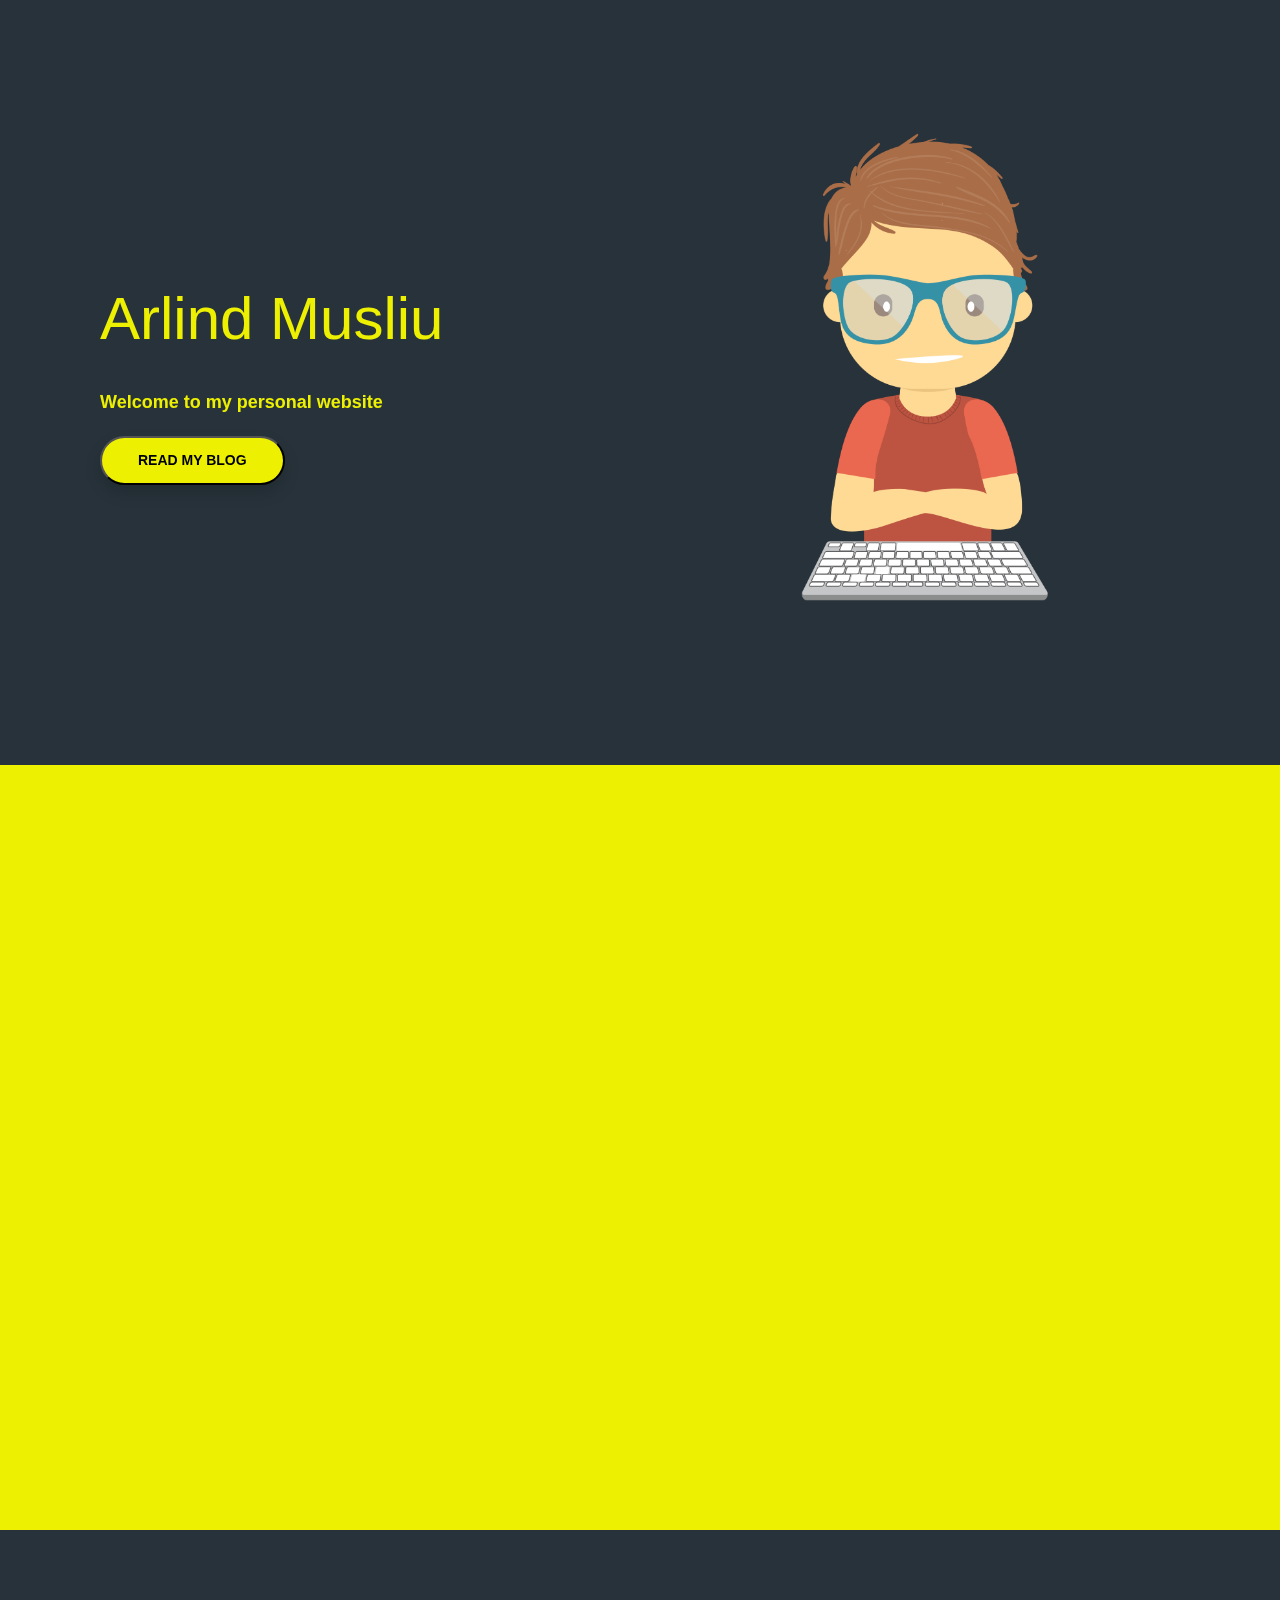
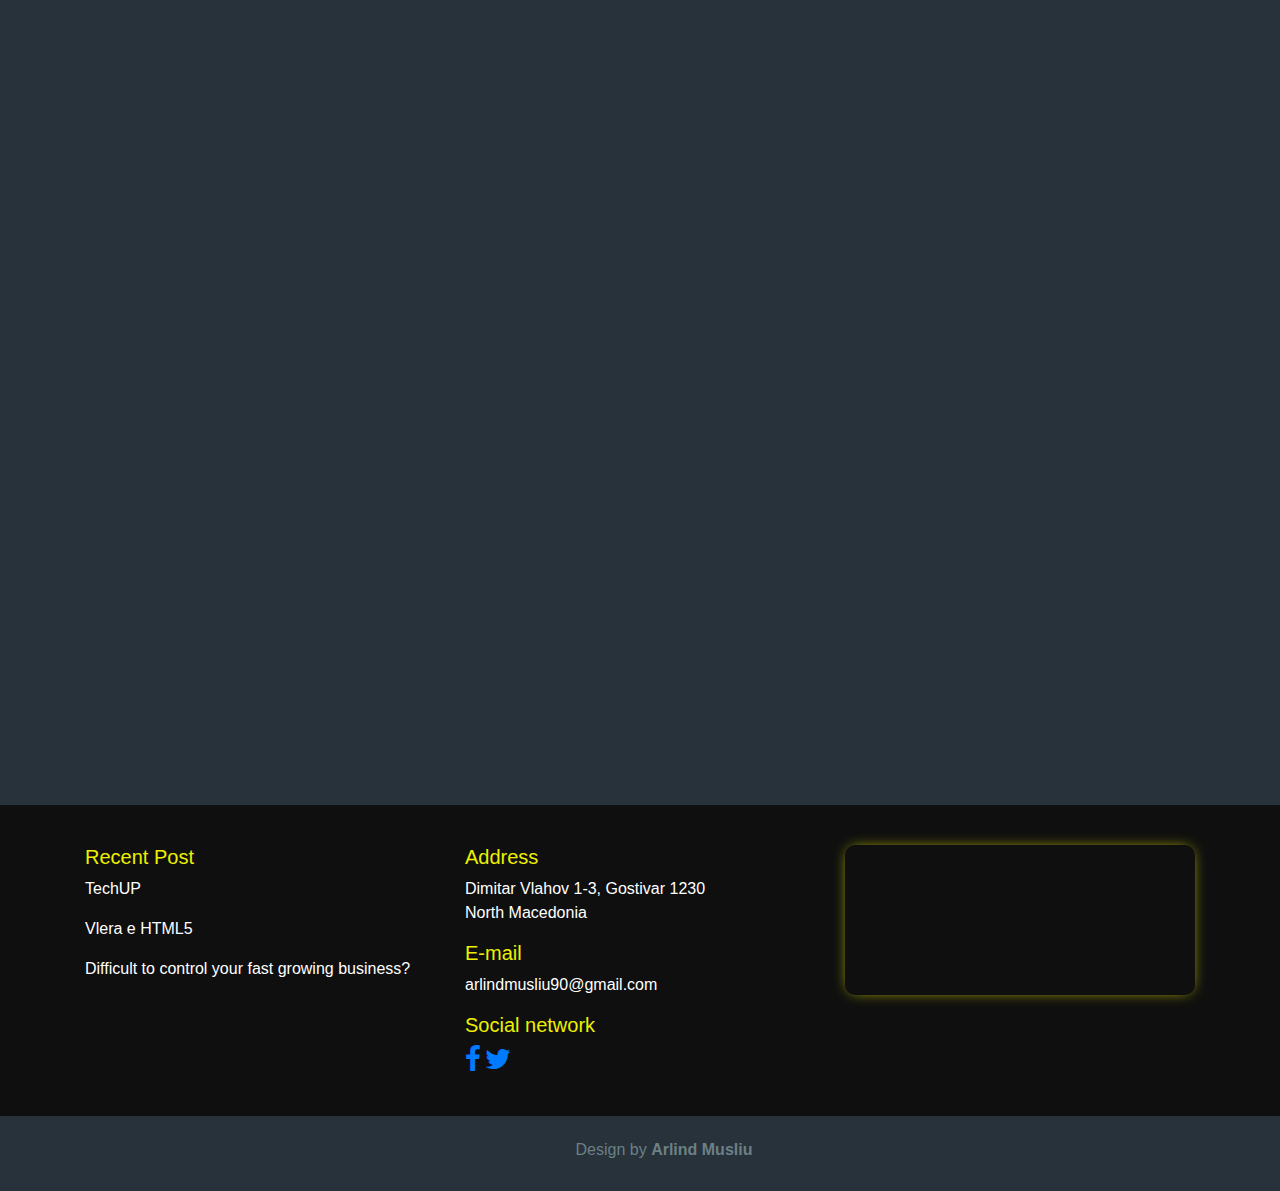
<file: index.html>
<!DOCTYPE html>
<html lang="en">
<head>
    <meta charset="UTF-8">
    <meta name="viewport" content="width=device-width, initial-scale=1.0">
    <meta http-equiv="X-UA-Compatible" content="ie=edge">
    <title>Arlind Musliu | Personal website 
           arlindmusliu.com</title>
        <link rel="stylesheet" href="https://stackpath.bootstrapcdn.com/bootstrap/4.4.1/css/bootstrap.min.css" integrity="sha384-Vkoo8x4CGsO3+Hhxv8T/Q5PaXtkKtu6ug5TOeNV6gBiFeWPGFN9MuhOf23Q9Ifjh" crossorigin="anonymous">
        <link rel="stylesheet" href="./css/style.css">
        <link href="https://unpkg.com/aos@2.3.1/dist/aos.css" rel="stylesheet">
        <link rel="stylesheet" href="https://cdnjs.cloudflare.com/ajax/libs/font-awesome/4.7.0/css/font-awesome.min.css">
    </head>
<body>

    <div class="container-fluid">
        <div class="row" id="navbar" class="navbar">
            <div class="col-lg-8"><a href="index.html"><img src="./img/Lucky-02.png" width="12%" style="margin: 10px;"></a></div>

            <div class="col-lg-4" style="margin-top: 15px; font-weight: 700;" >
                <ul class="nav">
                <li class="nav-item">
                  <a class="nav-link active" href="index.html">About me</a>
                </li>
                <li class="nav-item">
                      <div class="dropdown">
                    <button class="btn dropdown-toggle" type="button" id="dropdownMenuButton" data-toggle="dropdown" aria-haspopup="true" aria-expanded="false">
                     <a href="#" style="color:#738185; text-decoration:none"> Blog</a>
                    </button>
                    <div class="dropdown-menu" aria-labelledby="dropdownMenuButton">
                      <a class="dropdown-item" href="tech.html">Tech</a>
                      <a class="dropdown-item" href="projects.html">Projects</a>
                    </div>
                </li>
                <li class="nav-item">
                  <a class="nav-link" href="http://luckymedia.mk/">LuckyMedia</a>
                </li>
              </ul>
            </div>

        </div>
    </div>


    <header class="header">
        <div class="container">
            <div class="row">
                <div class="col-lg-6 lefthead" 
                data-aos="fade-right"
                data-aos-offset="300"
                data-aos-easing="ease-in-sine" style="padding-left: 30px;" >
                    <span class="span-name" >Arlind Musliu</span>
                    <span class="span-descr">Welcome to my personal website</span>
                    <button class=" btnHeader shadow">Read my blog</button>
                </div>
                <div class="col-lg-6 text-center" data-aos="fade-in" data-aos-offset="300" style="margin-top: 100px;" >
                    <img src="./img/programmer-01.png" class="img-fluid" width="50%">
                </div>
            </div>
        </div>
    </header>

    <section id="section1">
        <div class="container">
            <div class="section1">

            <div class="row text-justify">
                <div class="col-lg-6"                 
                data-aos="fade-right"
                data-aos-offset="300"
                data-aos-easing="ease-in-sine">
                    <h1 style="padding: 20px; font-weight: 600;">About me</h1>
                    <p style="padding: 20px;"> Just another regular guy in the neighborhood. Always ready for being part of any positive activity. Giving his best performance and capabilities in school, friendship, family and work. Definitely not a hero saving the world, but a real model of a sincere, <b>hardworking</b>, family person.
                        <br><br>
                        The greatest strength includes being always optimistic, and giving his best to achieve his goals. So far, his special achievment includes being chosen as the Valedictorian of the SEE University (Tetovo, Northern Macedonia) during his bachelor studies for Business Informatics. He earned his master’s degree on Web Technologies at the Linneaus University (Vaxjo, Sweden).
                        <br><br>
                        Has been part of many community activities and NGOs, including the organization of youth competitions, grass-root activities and IT projects. The most influential project being the development of TechUP, a free programming course that has inspired and influenced the youth to continue studying IT.</p>
                </div>
                <div class="col-lg-6 text-center" data-aos="fade-in">
                    <img src="./img/businessman-01.png" class="img-fluid" width="50%">
                </div>
            </div>
        </div>
        </div>
    </section>

    <section id="section2">
        <div class="container">
            <div class="row">
                <div class="col-lg-12 text-center" data-aos="fade-in">
                <h1 style="margin-bottom: 40px;">What I love doing</h1>
            </div>
            </div>
            <div class="row text-center ">
                <div class="col-lg-4 m-2" data-aos="fade-in" data-aos-duration="500"  style="max-width: 364px; background-color: #fbff00; border-radius: 10px; padding: 30px; ">
                    <img src="./img/manage-01.png" class="img-fluid" width="80%" ><br><br>
                    <h4 style="color:#486066; "><b>Manage</b></h4>
                    <p style="color:#5d6a6d; font-size: 15px; ">A good manager is also a leader that doesn’t simply give orders, but shows the way to others. </p>
                </div>
                <div class="col-lg-4 m-2" data-aos="fade-in" data-aos-duration="1000" style="max-width: 364px;background-color: #fbff00; border-radius: 10px; padding: 30px;">
                    <img src="./img/hardwork-01.png" class="img-fluid" width="80%" ><br><br>
                    <h4 style="color:#486066; "><b>Work</b></h4>
                    <p style="color:#5d6a6d; font-size: 15px; ">Having passion and ideas is great, but we also need to work hard to make our dreams a reality. </p>
                </div>
                <div class="col-lg-4 m-2" data-aos="fade-in" data-aos-duration="1500" style="max-width: 364px;background-color: #fbff00; border-radius: 10px; padding: 30px;">
                    <img src="./img/explore-01.png" class="img-fluid" width="80%" ><br><br>
                    <h4 style="color:#486066; "><b>Explore</b></h4>
                    <p style="color:#5d6a6d; font-size: 15px; ">A wasted day is the one where you haven’t done anything different than the previous days. Thus, Explore! </p>
                </div>
            </div>
        </div>
    </section>

    <section id="section3">
        <div class="container">
            <div class="row text-justify">
                <div class="col-lg-6" style="margin-top: 5%;"                 
                data-aos="fade-right"
                data-aos-offset="300"
                data-aos-easing="ease-in-sine">
                    <h1 style="font-weight: 600;">
                        Customized Instruction For Every Student
                    </h1>
                    <br>
                    <p style="color: #5d6a6d;">
                       <em> Each individual is a world in itself. </em>We need to understand that when we meet a person, it doesn’t mean that he/she didn’t exist before that meeting. Thus, we need to treat each person as an individual, with a special character, having different needs and dreams. That’s the only way to inspire, motivate and guide students to success. 
                    </p>
                </div>
                <div class="col-lg-6" data-aos="fade-in">
                    <img src="./img/tech-01.png" class="img-fluid">
                </div>
            </div>
        </div>
    </section>

    <section id="section4" >
        <div class="container">
            <div class="row">
                <div class="col-lg-12 text-center" data-aos="fade-in" >
                <h1 style="margin-bottom: 40px; color:  #fbff00;">The other side of me . . .</h1>
            </div>
            </div>
            <div class="row text-center" >
                <div class="col-lg-4 m-2" data-aos="fade-in" data-aos-duration="500" style="max-width: 364px; background-color: #fbff00; border-radius: 10px; padding: 30px; ">
                    <img src="./img/hardwork-01.png" class="img-fluid" width="80%" ><br><br>
                    <h4 style="color:#486066; "><b>Helping the community</b></h4>
                    <p style="color:#5d6a6d; font-size: 15px; ">We should always contribute to our community. Our actions should always be towards improving it. </p>
                </div>
                <div class="col-lg-4 m-2" data-aos="fade-in" data-aos-duration="1000" style="max-width: 364px;background-color: #fbff00; border-radius: 10px; padding: 30px;">
                    <img src="./img/faith-01.png" class="img-fluid" width="80%" ><br><br>
                    <h4 style="color:#486066; "><b>Spreading optimism</b></h4>
                    <p style="color:#5d6a6d; font-size: 15px; ">We need to become the source of light and hope, the reason for change, the reflection of goodness. </p>
                </div>
                <div class="col-lg-4 m-2" data-aos="fade-in" data-aos-duration="1500" style="max-width: 364px;background-color: #fbff00; border-radius: 10px; padding: 30px;">
                    <img src="./img/believe-01.png" class="img-fluid" width="80%" ><br><br>
                    <h4 style="color:#486066; "><b>A servant of God</b></h4>
                    <p style="color:#5d6a6d; font-size: 15px; ">Nothing is more valuable than having faith in God, being humble and understanding that everything is possible with faith. </p>
                </div>
            </div>
        </div>
    </section>

    <section id="section5">
        <div class="container">

            <div class="row">

            <div class="col-lg-4">
            <h5>Recent Post</h5>
            <p><a href="/blog/techUP.html" style="color: #fff; text-decoration: none;">TechUP</a></p>                
            <p><a href="/blog/vleraHTML.html" style="color: #fff; text-decoration: none;">Vlera e HTML5</a></p>                
            <p><a href="dificult.html" style="color: #fff; text-decoration: none;">Difficult to control your fast growing business?</a></p>                
            </div>

            <div class="col-lg-4">
                <h5>Address</h5>
                <p>Dimitar Vlahov 1-3, Gostivar 1230 <br>North Macedonia</p>
                <h5>E-mail</h5>
                <p>arlindmusliu90@gmail.com</p>
                <h5>Social network</h5>
                <a href="http://arlindmusliu.com/"><i class="fa fa-facebook" style="font-size:28px;"></i></a>
                <a href="https://twitter.com/arlindmusliu"><i class="fa fa-twitter" style="font-size:28px;"></i></a>

            </div>

            <div class="col-lg-4">

                <div  class="embed-responsive embed-responsive-21by9" style=" border-radius: 10px;box-shadow: 0px 0px 15px -5px rgba(247,255,0,1);;">
                    <iframe class="embed-responsive-item" src="https://www.youtube.com/embed/zpOULjyy-n8?rel=0" allowfullscreen></iframe>
            </div>
            </div>



        </div>
        </div>
    </section>
<footer>
    <div class="container">
        <div class="row">
            <div class="col-lg-12 text-center m-4">
                <h6 style="color:#6c8085">Design by <b>Arlind Musliu</b></h6>
            </div>
        </div>
    </div>
</footer>

<script src="./js/script.js"></script>
<script src="https://unpkg.com/aos@next/dist/aos.js"></script>
<script>
  AOS.init();
</script>
</body>
</html>
</file>
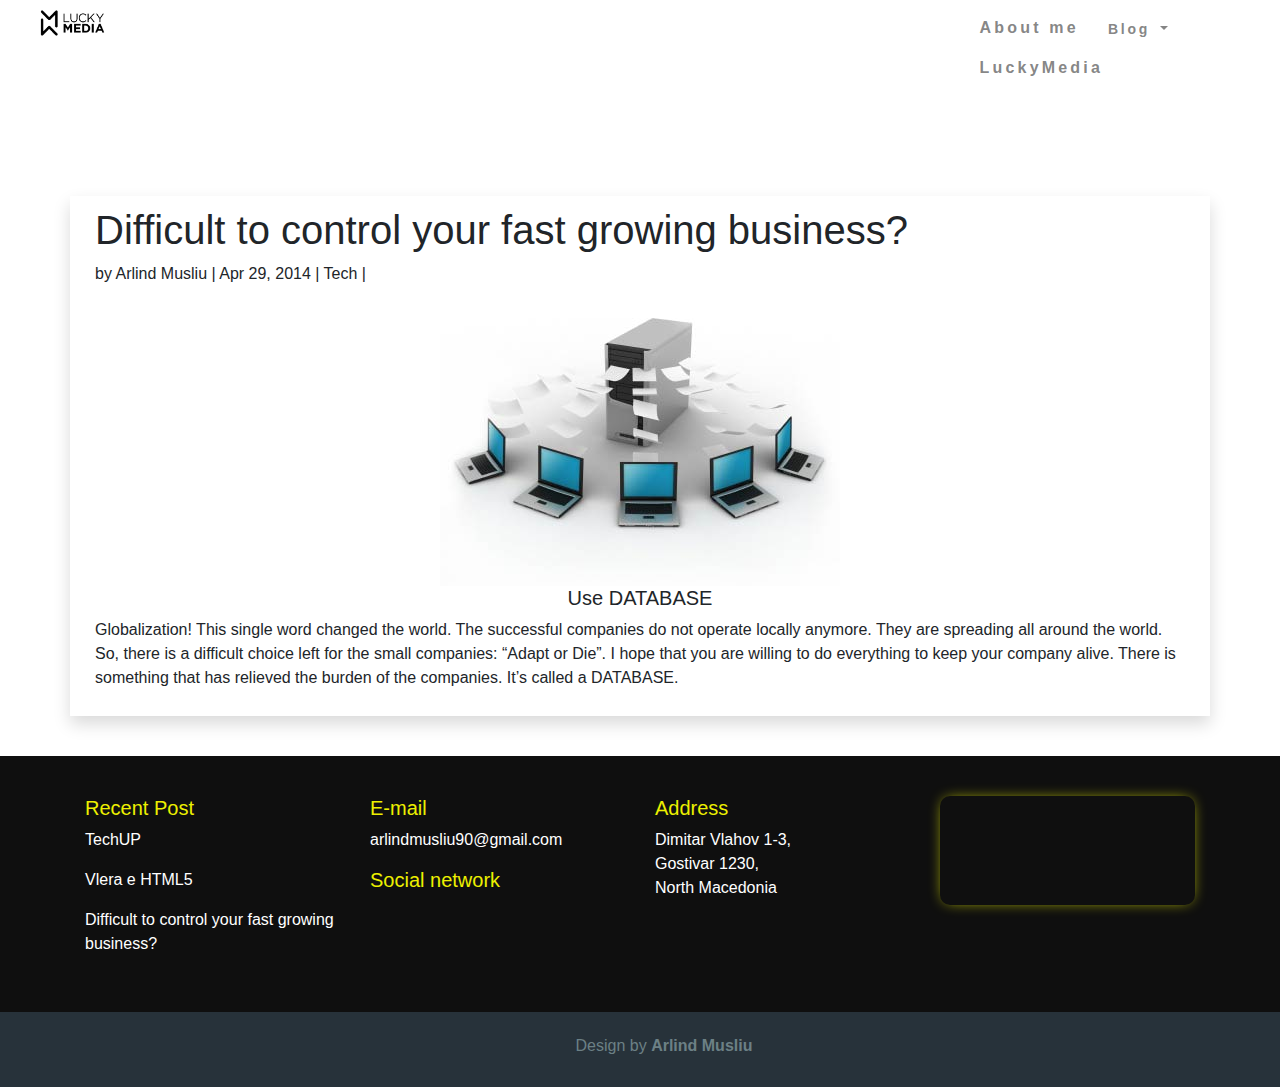
<file: dificult.html>
<!DOCTYPE html>
<html lang="en">
<head>
    <meta charset="UTF-8">
    <meta name="viewport" content="width=device-width, initial-scale=1.0">
    <meta http-equiv="X-UA-Compatible" content="ie=edge">
    <title>Arlind Musliu | Personal website 
        arlindmusliu.com</title>
     <link rel="stylesheet" href="https://stackpath.bootstrapcdn.com/bootstrap/4.4.1/css/bootstrap.min.css" integrity="sha384-Vkoo8x4CGsO3+Hhxv8T/Q5PaXtkKtu6ug5TOeNV6gBiFeWPGFN9MuhOf23Q9Ifjh" crossorigin="anonymous">
     <link rel="stylesheet" href="./css/style.css">
</head>
<body>
    
    <div class="container-fluid">
        <div class="row justify-content-between m-2">
        
        <div class="col-lg-4">
        <a href="index.html"><img src="./img/Lucky-02.png" width="18%"></a>
        </div>
        
        <div class="col-lg-3">
        <ul class="nav">
        <li class="nav-item">
        <a class="nav-link active" href="index.html">About me</a>
    </li>
            <li class="nav-item">
            <div class="dropdown">
            <button class="btn dropdown-toggle" type="button" id="dropdownMenuButton" data-toggle="dropdown" aria-haspopup="true" aria-expanded="false">
            Blog
            </button>
            <div class="dropdown-menu" aria-labelledby="dropdownMenuButton">
            <a class="dropdown-item" href="tech.html">Tech</a>
            <a class="dropdown-item" href="projects.html">Projects</a>
            </div>
            </li>
        <li class="nav-item">
        <a class="nav-link" href="http://luckymedia.mk/">LuckyMedia</a>
        </li>
        </ul>
        </div>
        </div>
        </div>
    <div class="container " style="padding-top: 100px; padding-bottom: 40px; min-height: 65vh;">
        <div class="row shadow" style="padding: 10px;">
        <div class="col-lg-12">
        <h1>Difficult to control your fast growing business?</h1>
        <span>by Arlind Musliu | Apr 29, 2014 | Tech |</span>
        </div>
        <div class="col-lg-12 text-center">
            <img src="./img/vleraehtml/database-design-development.jpg" class="img-fluid">
        </div>
        <div class="col-lg-12">
            <h5 style="text-align: center;">Use DATABASE</h5>
            <p>
                Globalization! This single word changed the world. The successful companies do not operate locally anymore. They are spreading all around the world. So, there is a difficult choice left for the small companies: “Adapt or Die”. I hope that you are willing to do everything to keep your company alive. There is something that has relieved the burden of the companies. It’s called a DATABASE.
            </p>
        </div>
    </div>
</div>

<section id="section5">
    <div class="container">
        <div class="row">
        <div class="col-lg-3">
        <h5>Recent Post</h5>
        <p><a href="techUP.html" style="color: #fff; text-decoration: none;">TechUP</a></p>                
        <p><a href="vleraHTML.html" style="color: #fff; text-decoration: none;">Vlera e HTML5</a></p>                
        <p><a href="dificult.html" style="color: #fff; text-decoration: none;">Difficult to control your fast growing business?</a></p>                
        </div>

        <div class="col-lg-3">
            <h5>E-mail</h5>
            <p>arlindmusliu90@gmail.com</p>
            <h5>Social network</h5>
            <a href="http://arlindmusliu.com/"><i class="fa fa-facebook" style="font-size:28px;"></i></a>
            <a href="https://twitter.com/arlindmusliu"><i class="fa fa-twitter" style="font-size:28px;"></i></a>

        </div>

        <div class="col-lg-3">
            <h5>Address</h5>
            <p>Dimitar Vlahov 1-3,<BR> Gostivar 1230,<Br> North Macedonia</p>
        </div>

        <div class="col-lg-3">
            <div  class="embed-responsive embed-responsive-21by9" style=" border-radius: 10px;box-shadow: 0px 0px 15px -5px rgba(247,255,0,1);;">
                <iframe class="embed-responsive-item" src="https://www.youtube.com/embed/zpOULjyy-n8?rel=0" allowfullscreen></iframe>
              </div>
        </div>
    </div>
    </div>
</section>
<footer>
    <div class="container">
        <div class="row">
            <div class="col-lg-12 text-center m-4">
                <h6 style="color:#6c8085">Design by <b>Arlind Musliu</b></h6>
            </div>
        </div>
    </div>
</footer>
</body>
</html>
</file>
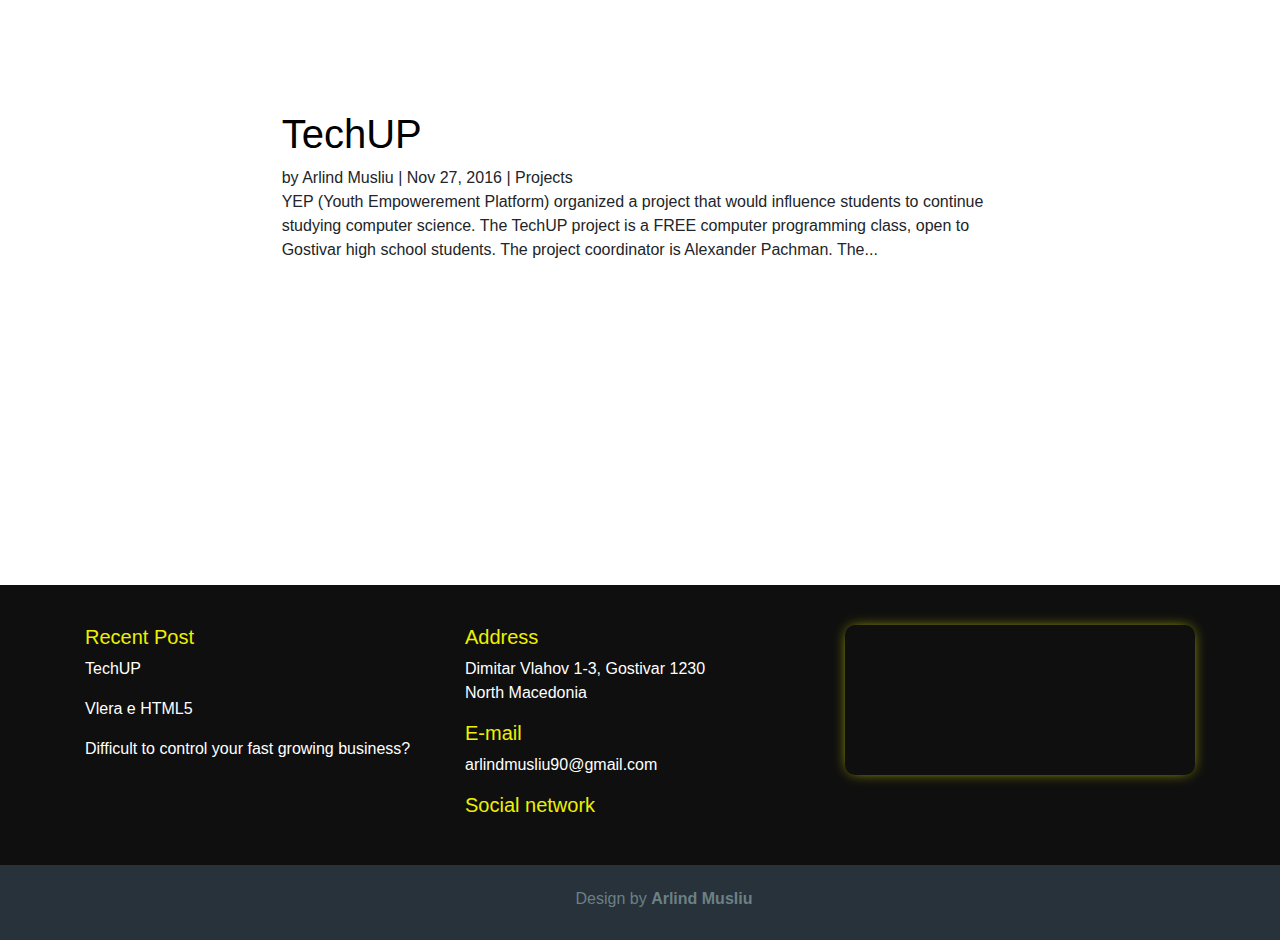
<file: projects.html>
<!DOCTYPE html>
<html lang="en">
<head>
    <meta charset="UTF-8">
    <meta name="viewport" content="width=device-width, initial-scale=1.0">
    <meta http-equiv="X-UA-Compatible" content="ie=edge">
    <title>Arlind Musliu | Personal website 
        arlindmusliu.com</title>
     <link rel="stylesheet" href="https://stackpath.bootstrapcdn.com/bootstrap/4.4.1/css/bootstrap.min.css" integrity="sha384-Vkoo8x4CGsO3+Hhxv8T/Q5PaXtkKtu6ug5TOeNV6gBiFeWPGFN9MuhOf23Q9Ifjh" crossorigin="anonymous">
     <link rel="stylesheet" href="./css/style.css">
</head>
<body>
    
    <div class="container-fluid">
        <div class="row" id="navbar" class="navbar">
            <div class="col-lg-8"><a href="index.html"><img src="./img/Lucky-02.png" width="12%" style="margin: 10px;"></a></div>

            <div class="col-lg-4" style="margin-top: 15px; font-weight: 700;" >
                <ul class="nav">
                <li class="nav-item">
                  <a class="nav-link active" href="index.html">About me</a>
                </li>
                <li class="nav-item">
                      <div class="dropdown">
                    <button class="btn dropdown-toggle" type="button" id="dropdownMenuButton" data-toggle="dropdown" aria-haspopup="true" aria-expanded="false">
                      Blog
                    </button>
                    <div class="dropdown-menu" aria-labelledby="dropdownMenuButton">
                        <a class="dropdown-item" href="tech.html">Tech</a>
                        <a class="dropdown-item" href="projects.html">Projects</a>
                    </div>
                </li>
                <li class="nav-item">
                  <a class="nav-link" href="http://luckymedia.mk/">LuckyMedia</a>
                </li>
              </ul>
            </div>

        </div>
    </div>

    <div class="container " style="padding-top: 100px; padding-bottom: 40px; min-height: 65vh;">
        <div class="row justify-content-center" style="padding: 10px;">
            <div class="col-lg-8">
                <h1><a href="#" style="color: black; text-decoration: none;">TechUP</a></h1>
                <span>by Arlind Musliu | Nov 27, 2016 | Projects</span>
                <p>YEP (Youth Empowerement Platform) organized a project that would influence students to continue studying computer science. The TechUP project is a FREE computer programming class, open to Gostivar high school students. The project coordinator is Alexander Pachman. The...</p>
            </div>
        </div>
    </div>

    <section id="section5">
        <div class="container">

            <div class="row">

            <div class="col-lg-4">
            <h5>Recent Post</h5>
            <p><a href="/blog/techUP.html" style="color: #fff; text-decoration: none;">TechUP</a></p>                
            <p><a href="/blog/vleraHTML.html" style="color: #fff; text-decoration: none;">Vlera e HTML5</a></p>                
            <p><a href="dificult.html" style="color: #fff; text-decoration: none;">Difficult to control your fast growing business?</a></p>                
            </div>

            <div class="col-lg-4">
                <h5>Address</h5>
                <p>Dimitar Vlahov 1-3, Gostivar 1230 <br>North Macedonia</p>
                <h5>E-mail</h5>
                <p>arlindmusliu90@gmail.com</p>
                <h5>Social network</h5>
                <a href="http://arlindmusliu.com/"><i class="fa fa-facebook" style="font-size:28px;"></i></a>
                <a href="https://twitter.com/arlindmusliu"><i class="fa fa-twitter" style="font-size:28px;"></i></a>

            </div>

            <div class="col-lg-4">

                <div  class="embed-responsive embed-responsive-21by9" style=" border-radius: 10px;box-shadow: 0px 0px 15px -5px rgba(247,255,0,1);;">
                    <iframe class="embed-responsive-item" src="https://www.youtube.com/embed/zpOULjyy-n8?rel=0" allowfullscreen></iframe>
            </div>
            </div>



        </div>
        </div>
    </section>
<footer>
    <div class="container">
        <div class="row">
            <div class="col-lg-12 text-center m-4">
                <h6 style="color:#6c8085">Design by <b>Arlind Musliu</b></h6>
            </div>
        </div>
    </div>
</footer>
</body>
</html>
</file>
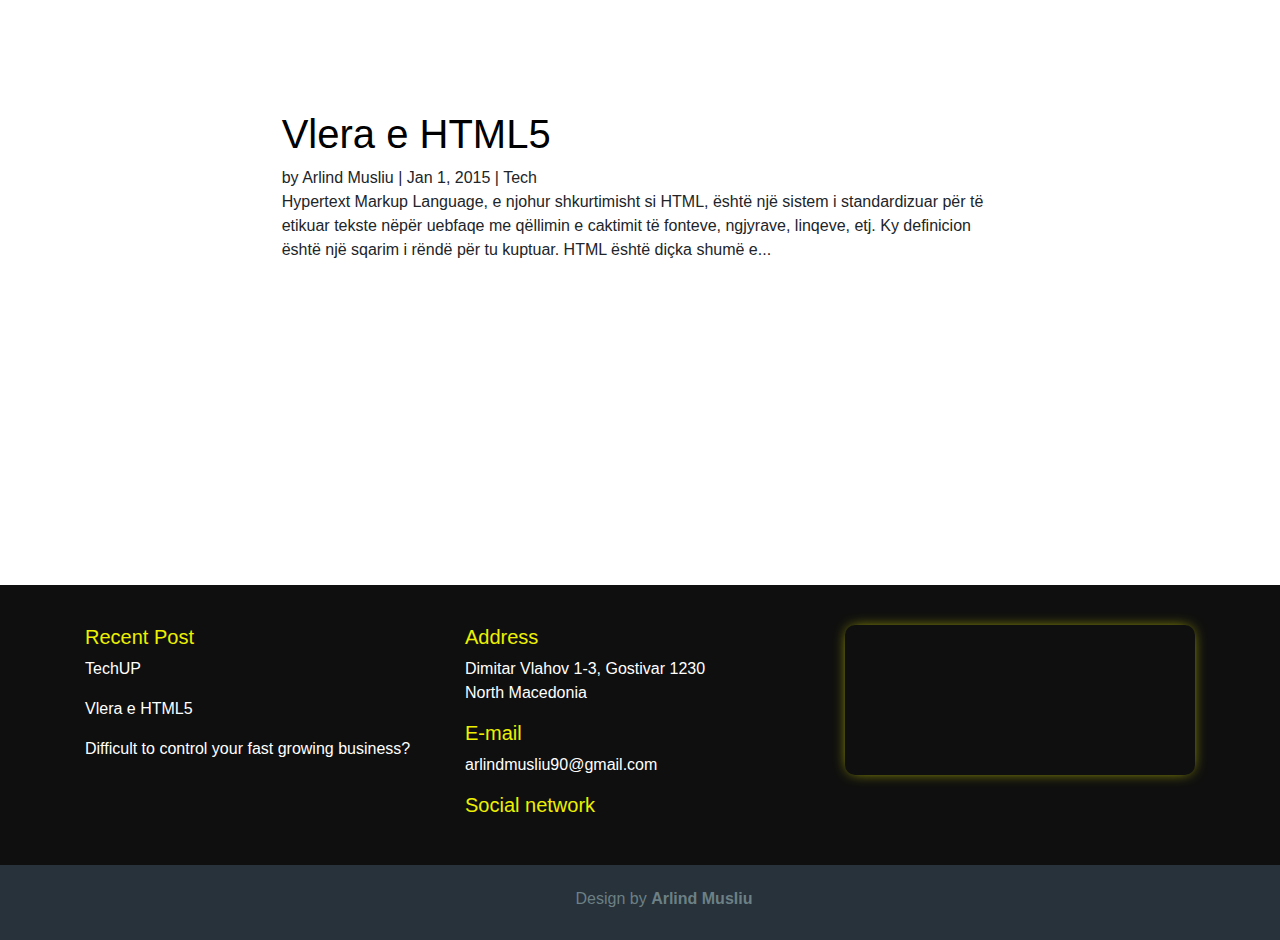
<file: tech.html>
<!DOCTYPE html>
<html lang="en">
<head>
    <meta charset="UTF-8">
    <meta name="viewport" content="width=device-width, initial-scale=1.0">
    <meta http-equiv="X-UA-Compatible" content="ie=edge">
    <title>Arlind Musliu | Personal website 
        arlindmusliu.com</title>
     <link rel="stylesheet" href="https://stackpath.bootstrapcdn.com/bootstrap/4.4.1/css/bootstrap.min.css" integrity="sha384-Vkoo8x4CGsO3+Hhxv8T/Q5PaXtkKtu6ug5TOeNV6gBiFeWPGFN9MuhOf23Q9Ifjh" crossorigin="anonymous">
     <link rel="stylesheet" href="./css/style.css">
</head>
<body>
    
    <div class="container-fluid">
        <div class="row" id="navbar" class="navbar">
            <div class="col-lg-8"><a href="index.html"><img src="./img/Lucky-02.png" width="12%" style="margin: 10px;"></a></div>

            <div class="col-lg-4" style="margin-top: 15px; font-weight: 700;" >
                <ul class="nav">
                <li class="nav-item">
                  <a class="nav-link active" href="index.html">About me</a>
                </li>
                <li class="nav-item">
                      <div class="dropdown">
                    <button class="btn dropdown-toggle" type="button" id="dropdownMenuButton" data-toggle="dropdown" aria-haspopup="true" aria-expanded="false">
                      Blog
                    </button>
                    <div class="dropdown-menu" aria-labelledby="dropdownMenuButton">
                        <a class="dropdown-item" href="tech.html">Tech</a>
                        <a class="dropdown-item" href="projects.html">Projects</a>
                    </div>
                </li>
                <li class="nav-item">
                  <a class="nav-link" href="http://luckymedia.mk/">LuckyMedia</a>
                </li>
              </ul>
            </div>

        </div>
    </div>

    <div class="container" style="padding-top: 100px; padding-bottom: 40px; min-height: 65vh;">
        <div class="row justify-content-center" style="padding: 10px;">
            <div class="col-lg-8">
                <h1><a href="#" style="color: black; text-decoration: none;">Vlera e HTML5</a></h1>
                <span>by Arlind Musliu | Jan 1, 2015 | Tech</span>
                <p>Hypertext Markup Language, e njohur shkurtimisht si HTML, është një sistem i standardizuar për të etikuar tekste nëpër uebfaqe me qëllimin e caktimit të fonteve, ngjyrave, linqeve, etj. Ky definicion është një sqarim i rëndë për tu kuptuar. HTML është diçka shumë e...</p>
            </div>
        </div>
    </div>

    <section id="section5">
        <div class="container">

            <div class="row">

            <div class="col-lg-4">
            <h5>Recent Post</h5>
            <p><a href="/blog/techUP.html" style="color: #fff; text-decoration: none;">TechUP</a></p>                
            <p><a href="/blog/vleraHTML.html" style="color: #fff; text-decoration: none;">Vlera e HTML5</a></p>                
            <p><a href="dificult.html" style="color: #fff; text-decoration: none;">Difficult to control your fast growing business?</a></p>                
            </div>

            <div class="col-lg-4">
                <h5>Address</h5>
                <p>Dimitar Vlahov 1-3, Gostivar 1230 <br>North Macedonia</p>
                <h5>E-mail</h5>
                <p>arlindmusliu90@gmail.com</p>
                <h5>Social network</h5>
                <a href="http://arlindmusliu.com/"><i class="fa fa-facebook" style="font-size:28px;"></i></a>
                <a href="https://twitter.com/arlindmusliu"><i class="fa fa-twitter" style="font-size:28px;"></i></a>

            </div>

            <div class="col-lg-4">

                <div  class="embed-responsive embed-responsive-21by9" style=" border-radius: 10px;box-shadow: 0px 0px 15px -5px rgba(247,255,0,1);;">
                    <iframe class="embed-responsive-item" src="https://www.youtube.com/embed/zpOULjyy-n8?rel=0" allowfullscreen></iframe>
            </div>
            </div>



        </div>
        </div>
    </section>
<footer>
    <div class="container">
        <div class="row">
            <div class="col-lg-12 text-center m-4">
                <h6 style="color:#6c8085">Design by <b>Arlind Musliu</b></h6>
            </div>
        </div>
    </div>
</footer>
</body>
</html>
</file>
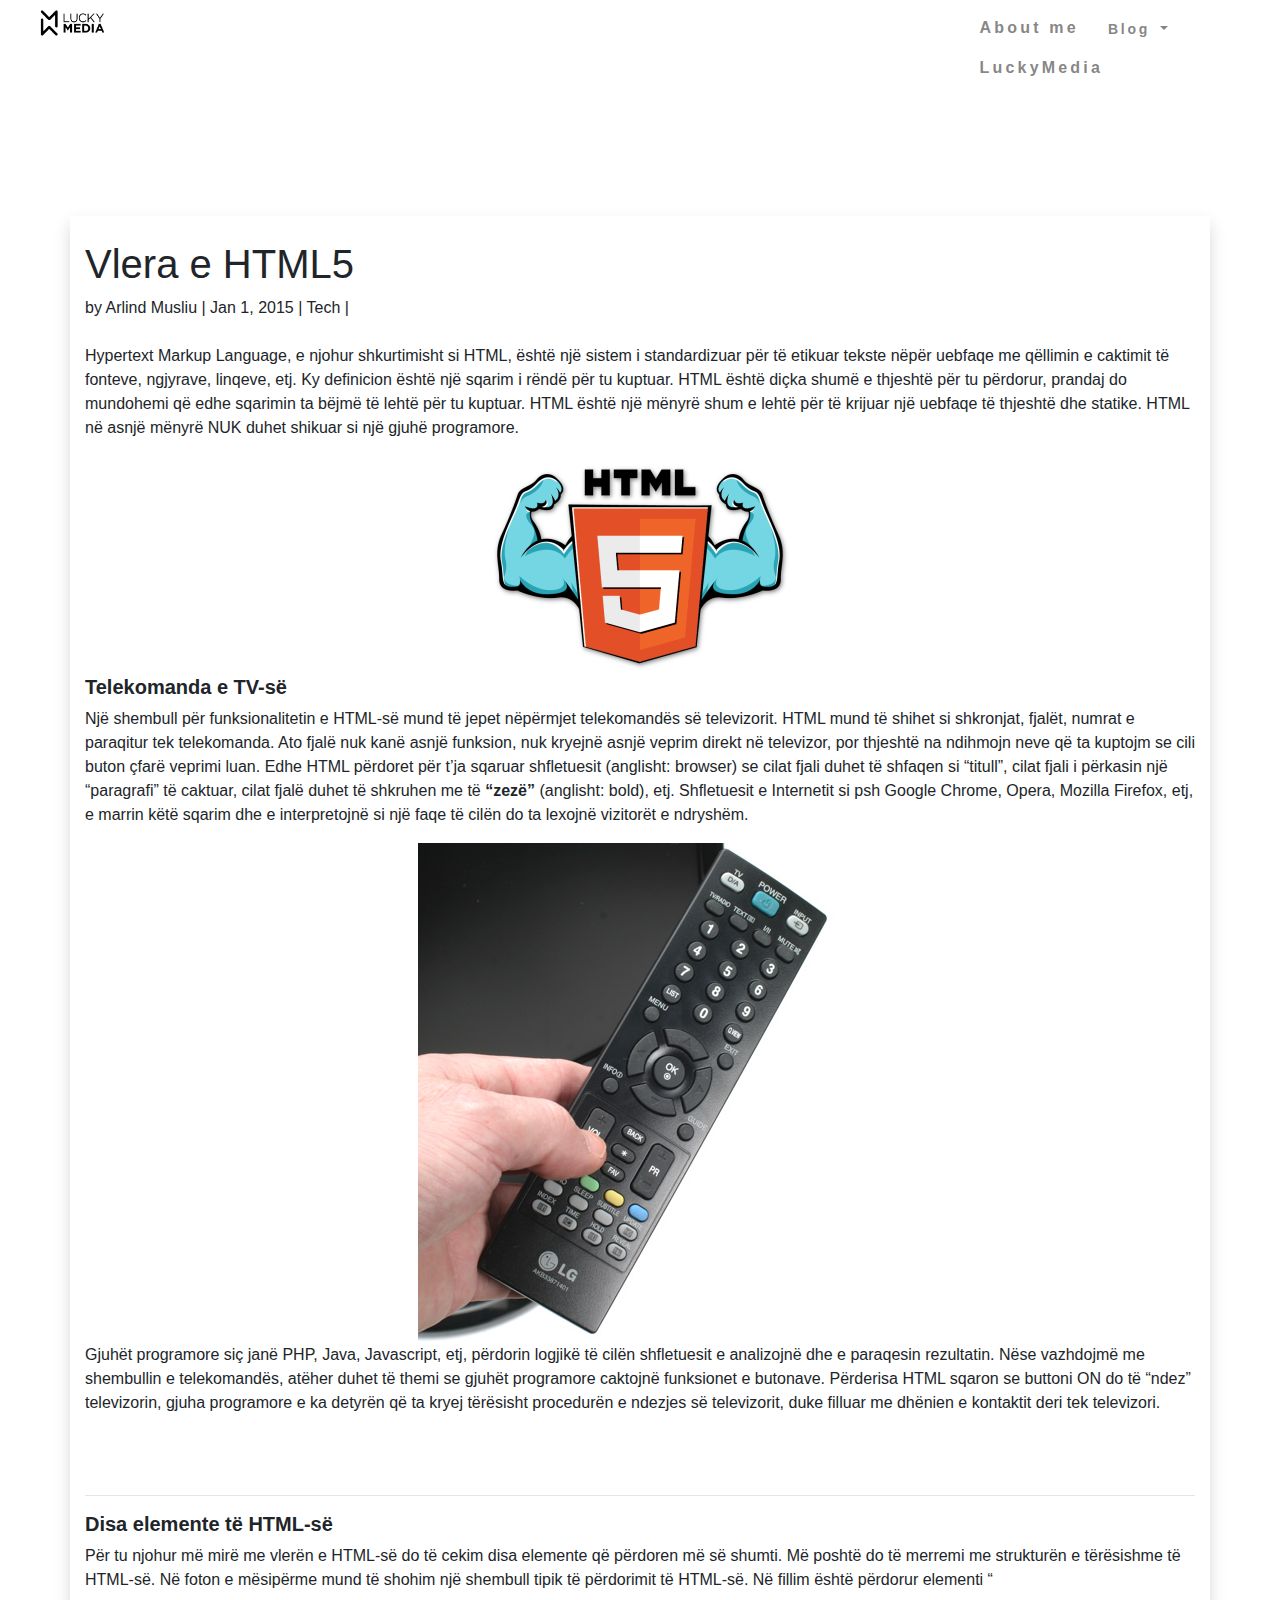
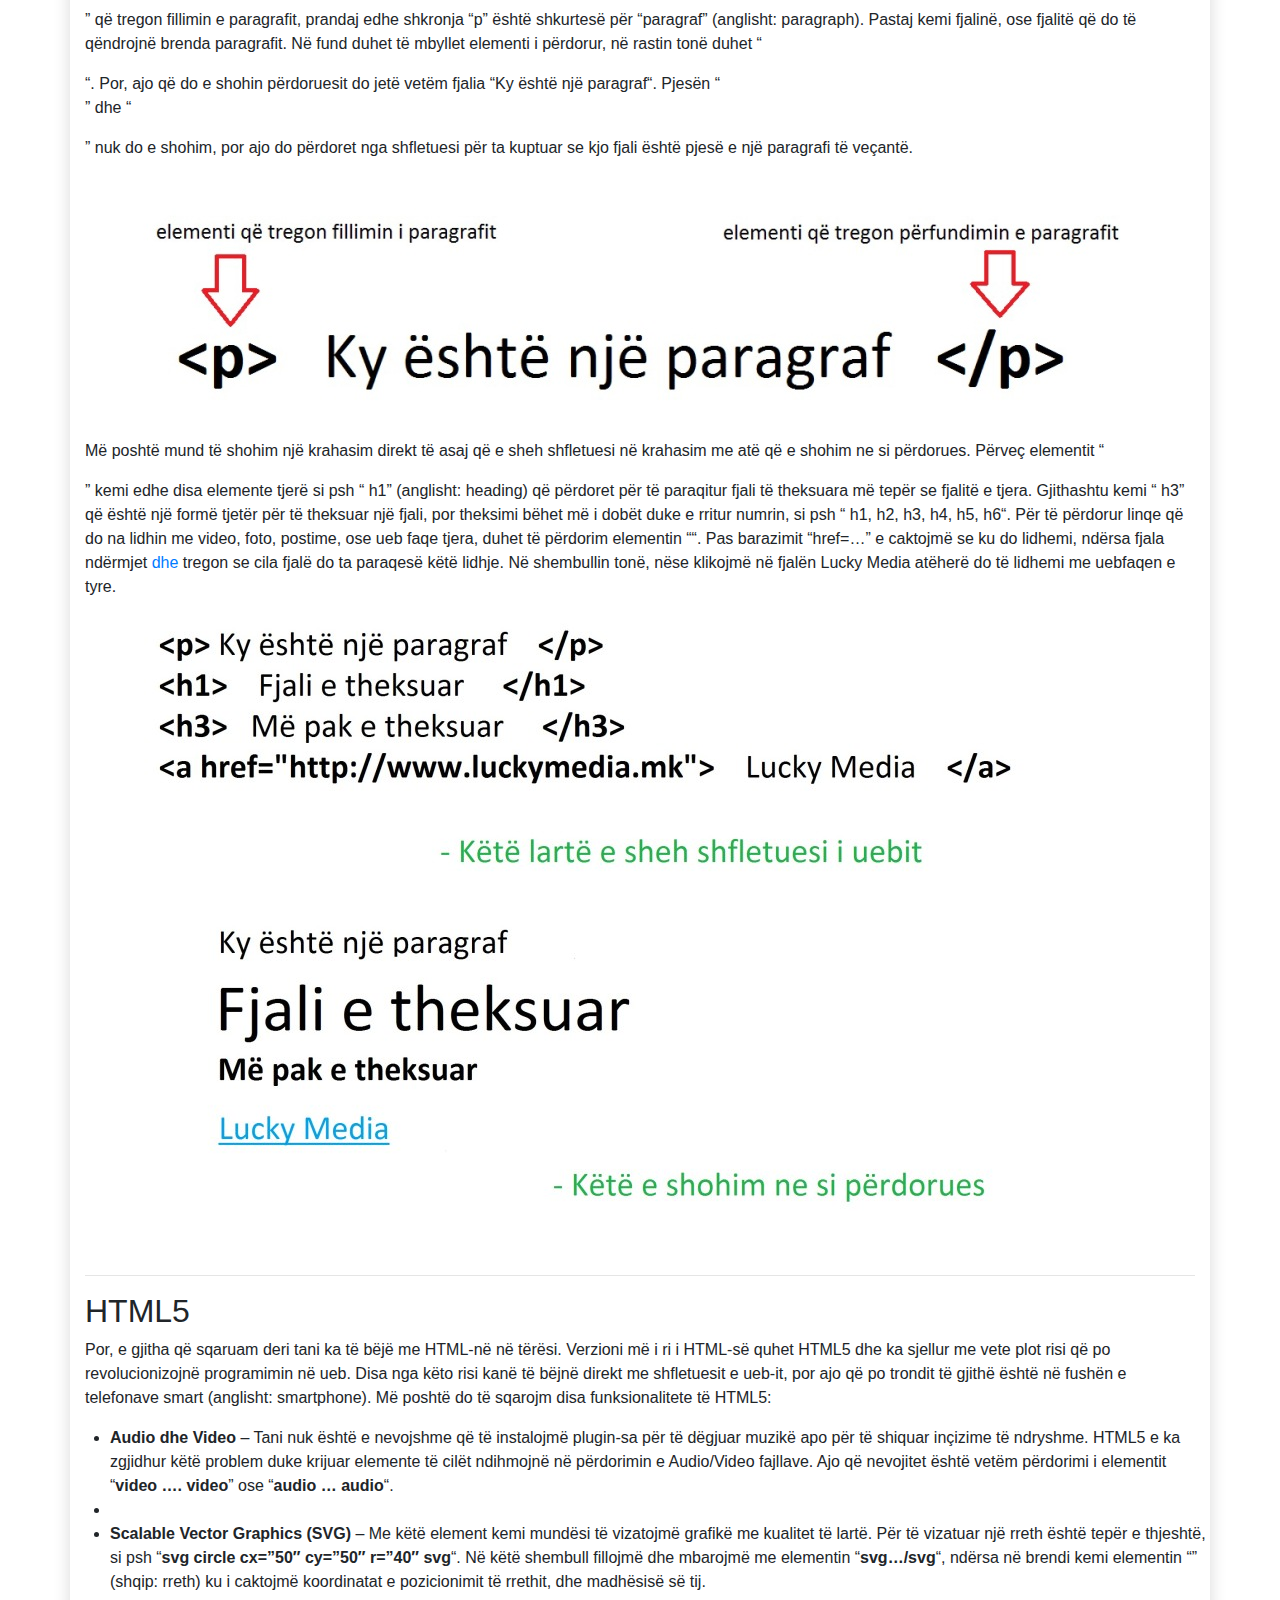
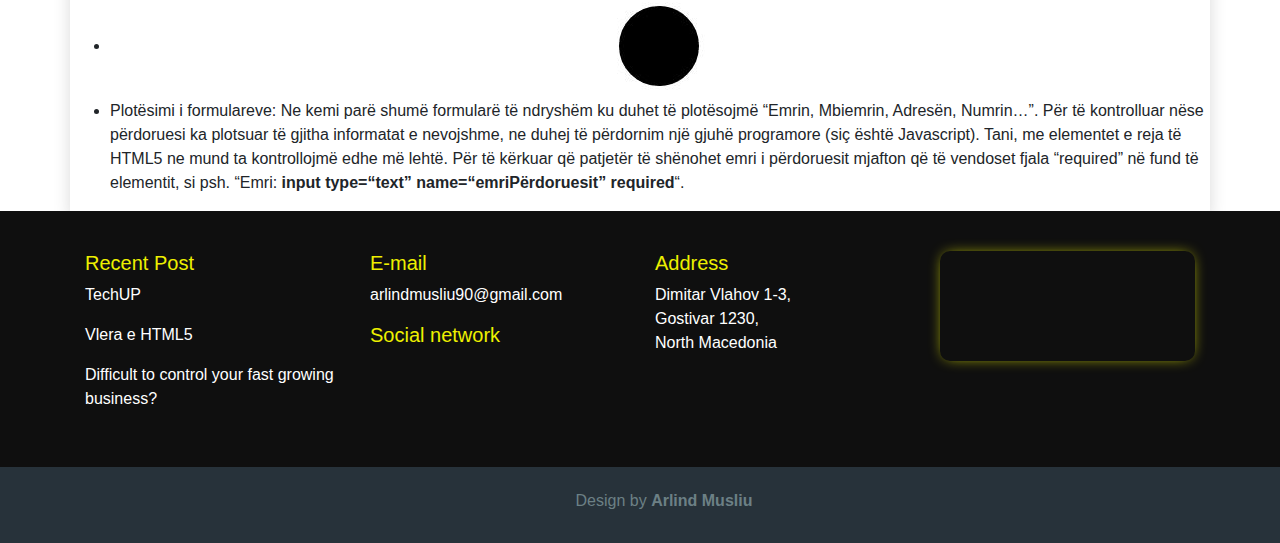
<file: vleraHTML.html>
<!DOCTYPE html>
<html lang="en">
<head>
    <meta charset="UTF-8">
    <meta name="viewport" content="width=device-width, initial-scale=1.0">
    <meta http-equiv="X-UA-Compatible" content="ie=edge">
    <title>Arlind Musliu | Personal website 
        arlindmusliu.com</title>
     <link rel="stylesheet" href="https://stackpath.bootstrapcdn.com/bootstrap/4.4.1/css/bootstrap.min.css" integrity="sha384-Vkoo8x4CGsO3+Hhxv8T/Q5PaXtkKtu6ug5TOeNV6gBiFeWPGFN9MuhOf23Q9Ifjh" crossorigin="anonymous">
     <link rel="stylesheet" href="./css/style.css">
</head>
<body>
    
    <div class="container-fluid">
        <div class="row justify-content-between m-2">
        
        <div class="col-lg-4">
        <a href="index.html"><img src="./img/Lucky-02.png" width="18%"></a>
        </div>
        
        <div class="col-lg-3">
        <ul class="nav">
        <li class="nav-item">
        <a class="nav-link active" href="index.html">About me</a>
    </li>
            <li class="nav-item">
            <div class="dropdown">
            <button class="btn dropdown-toggle" type="button" id="dropdownMenuButton" data-toggle="dropdown" aria-haspopup="true" aria-expanded="false">
            Blog
            </button>
            <div class="dropdown-menu" aria-labelledby="dropdownMenuButton">
            <a class="dropdown-item" href="tech.html">Tech</a>
            <a class="dropdown-item" href="projects.html">Projects</a>
            </div>
            </li>
        <li class="nav-item">
        <a class="nav-link" href="http://luckymedia.mk/">LuckyMedia</a>
        </li>
        </ul>
        </div>
        </div>
        </div>
        
    <div class="container" style="padding-top: 120px;">
        <div class="row shadow" >

        <div class="col-lg-12"><br>
            <h1>Vlera e HTML5</h1>
            <span>by Arlind Musliu | Jan 1, 2015 | Tech |</span>
        </div>

            <div class="col-lg-12"><br>
                <p>Hypertext Markup Language, e njohur shkurtimisht si HTML, është një sistem i standardizuar për të etikuar tekste nëpër uebfaqe me qëllimin e caktimit të fonteve, ngjyrave, linqeve, etj. Ky definicion është një sqarim i rëndë për tu kuptuar. HTML është diçka shumë e thjeshtë për tu përdorur, prandaj do mundohemi që edhe sqarimin ta bëjmë të lehtë për tu kuptuar. HTML është një mënyrë shum e lehtë për të krijuar një uebfaqe të thjeshtë dhe statike. HTML në asnjë mënyrë NUK duhet shikuar si një gjuhë programore.</p>
            </div>
            <div class="col-lg-12 text-center">
                <img src="./img/vleraehtml/html5.png" class="img-fluid">
            </div>
        
            <div class="col-lg-12">
                <h5><b>Telekomanda e TV-së</b></h5>

                <p>Një shembull për funksionalitetin e HTML-së mund të jepet nëpërmjet telekomandës së televizorit. HTML mund të shihet si shkronjat, fjalët, numrat e paraqitur tek telekomanda. Ato fjalë nuk kanë asnjë funksion, nuk kryejnë asnjë veprim direkt në televizor, por thjeshtë na ndihmojn neve që ta kuptojm se cili buton çfarë veprimi luan. Edhe HTML përdoret për t’ja sqaruar shfletuesit (anglisht: browser) se cilat fjali duhet të shfaqen si “titull”, cilat fjali i përkasin një “paragrafi” të caktuar, cilat fjalë duhet të shkruhen me të <b>“zezë”</b> (anglisht: bold), etj. Shfletuesit e Internetit si psh Google Chrome, Opera, Mozilla Firefox, etj, e marrin këtë sqarim dhe e interpretojnë si një faqe të cilën do ta lexojnë vizitorët e ndryshëm.</p>
            </div>
            <div class="col-lg-12 text-center">
                <img src="./img/vleraehtml/remote.jpg" class="img-fluid">
            </div>

            <div class="col-lg-12">
               
                <p>Gjuhët programore siç janë PHP, Java, Javascript, etj, përdorin logjikë të cilën shfletuesit e analizojnë dhe e paraqesin rezultatin. Nëse vazhdojmë me shembullin e telekomandës, atëher duhet të themi se gjuhët programore caktojnë funksionet e butonave. Përderisa HTML sqaron se buttoni ON do të “ndez” televizorin, gjuha programore e ka detyrën që ta kryej tërësisht procedurën e ndezjes së televizorit, duke filluar me dhënien e kontaktit deri tek televizori.</p>
            </div>

            <div class="col-lg-12"><br><br><hr>
                <h5><b>Disa elemente të HTML-së</b></h5>
                <p>Për tu njohur më mirë me vlerën e HTML-së do të cekim disa elemente që përdoren më së shumti. Më poshtë do të merremi me strukturën e tërësishme të HTML-së. Në foton e mësipërme mund të shohim një shembull tipik të përdorimit të HTML-së. Në fillim është përdorur elementi “<p>” që tregon fillimin e paragrafit, prandaj edhe shkronja “p” është shkurtesë për “paragraf” (anglisht: paragraph). Pastaj kemi fjalinë, ose fjalitë që do të qëndrojnë brenda paragrafit. Në fund duhet të mbyllet elementi i përdorur, në rastin tonë duhet “</p>“. Por, ajo që do e shohin përdoruesit do jetë vetëm fjalia “Ky është një paragraf“. Pjesën “<p>” dhe “</p>” nuk do e shohim, por ajo do përdoret nga shfletuesi për ta kuptuar se kjo fjali është pjesë e një paragrafi të veçantë.</p>
            </div>
            <div class="col-lg-12 text-center">
                <img src="./img/vleraehtml/paragraf-html-1024x263.jpg" class="img-fluid">
            </div>
            <div class="col-lg-12">
            <p>Më poshtë mund të shohim një krahasim direkt të asaj që e sheh shfletuesi në krahasim me atë që e shohim ne si përdorues. Përveç elementit “<p>” kemi edhe disa elemente tjerë si psh “ h1” (anglisht: heading) që përdoret për të paraqitur fjali të theksuara më tepër se fjalitë e tjera. Gjithashtu kemi “ h3” që është një formë tjetër për të theksuar një fjali, por theksimi bëhet më i dobët duke e rritur numrin, si psh “ h1,  h2,  h3,  h4,  h5,  h6“. Për të përdorur linqe që do na lidhin me video, foto, postime, ose ueb faqe tjera, duhet të përdorim elementin “<a href></a>“. Pas barazimit “href=…” e caktojmë se ku do lidhemi, ndërsa fjala ndërmjet <a href> dhe </a> tregon se cila fjalë do ta paraqesë këtë lidhje. Në shembullin tonë, nëse klikojmë në fjalën Lucky Media atëherë do të lidhemi me uebfaqen e tyre.</p>
            </div>
            <div class="col-lg-12 text-center">
            <img src="./img/vleraehtml/shfletuesi-1024x298.jpg" class="img-fluid">
            </div>
            <div class="col-lg-12  text-center">
            <img src="./img/vleraehtml/perdoruesi-1024x298 (1).jpg">
            </div>
            <div class="col-lg-12"><br><BR><hr>
                <h2>HTML5</h2>
                <p>Por, e gjitha që sqaruam deri tani ka të bëjë me HTML-në në tërësi. Verzioni më i ri i HTML-së quhet HTML5 dhe ka sjellur me vete plot risi që po revolucionizojnë programimin në ueb. Disa nga këto risi kanë të bëjnë direkt me shfletuesit e ueb-it, por ajo që po trondit të gjithë është në fushën e telefonave smart (anglisht: smartphone). Më poshtë do të sqarojm disa funksionalitete të HTML5:</p>
            </div>
            <ul>
                <li> 
                    <b>Audio dhe Video</b> – Tani nuk është e nevojshme që të instalojmë plugin-sa për të dëgjuar muzikë apo për të shiquar inçizime të ndryshme. HTML5 e ka zgjidhur këtë problem duke krijuar elemente të cilët ndihmojnë në përdorimin e Audio/Video fajllave. Ajo që nevojitet është vetëm përdorimi i elementit “<b>video …. video</b>” ose “<b>audio … audio</b>“.
                </li>
                <li>

                </li>
                <li>
                    <b>Scalable Vector Graphics (SVG)</b> – Me këtë element kemi mundësi të vizatojmë grafikë me kualitet të lartë. Për të vizatuar një rreth është tepër e thjeshtë, si psh “<b>svg  circle cx=”50″ cy=”50″ r=”40″   svg</b>“. Në këtë shembull fillojmë dhe mbarojmë me elementin “<b>svg…/svg</b>“, ndërsa në brendi kemi elementin “<circle>” (shqip: rreth) ku i caktojmë koordinatat e pozicionimit të rrethit, dhe madhësisë së tij.
                </li>
                <li style="text-align: center;">
                    <img src="./img/vleraehtml/rreth.jpg" class="img-fluid">
                </li>
                <li>
                    Plotësimi i formulareve: Ne kemi parë shumë formularë të ndryshëm ku duhet të plotësojmë “Emrin, Mbiemrin, Adresën, Numrin…”. Për të kontrolluar nëse përdoruesi ka plotsuar të gjitha informatat e nevojshme, ne duhej të përdornim një gjuhë programore (siç është Javascript). Tani, me elementet e reja të HTML5 ne mund ta kontrollojmë edhe më lehtë. Për të kërkuar që patjetër të shënohet emri i përdoruesit mjafton që të vendoset fjala “required” në fund të elementit, si psh. “Emri:<b> input type=“text” name=“emriPërdoruesit” required</b>“. 
                </li>
            </ul>
        </div>
    </div>


    <section id="section5">
        <div class="container">
            <div class="row">
            <div class="col-lg-3">
            <h5>Recent Post</h5>
            <p><a href="techUP.html" style="color: #fff; text-decoration: none;">TechUP</a></p>                
            <p><a href="vleraHTML.html" style="color: #fff; text-decoration: none;">Vlera e HTML5</a></p>                
            <p><a href="dificult.html" style="color: #fff; text-decoration: none;">Difficult to control your fast growing business?</a></p>                
            </div>

            <div class="col-lg-3">
                <h5>E-mail</h5>
                <p>arlindmusliu90@gmail.com</p>
                <h5>Social network</h5>
                <a href="http://arlindmusliu.com/"><i class="fa fa-facebook" style="font-size:28px;"></i></a>
                <a href="https://twitter.com/arlindmusliu"><i class="fa fa-twitter" style="font-size:28px;"></i></a>

            </div>

            <div class="col-lg-3">
                <h5>Address</h5>
                <p>Dimitar Vlahov 1-3,<BR> Gostivar 1230,<Br> North Macedonia</p>
            </div>

            <div class="col-lg-3">
                <div  class="embed-responsive embed-responsive-21by9" style=" border-radius: 10px;box-shadow: 0px 0px 15px -5px rgba(247,255,0,1);;">
                    <iframe class="embed-responsive-item" src="https://www.youtube.com/embed/zpOULjyy-n8?rel=0" allowfullscreen></iframe>
                  </div>
            </div>
        </div>
        </div>
    </section>
<footer>
    <div class="container">
        <div class="row">
            <div class="col-lg-12 text-center m-4">
                <h6 style="color:#6c8085">Design by <b>Arlind Musliu</b></h6>
            </div>
        </div>
    </div>
</footer>
</body>
</html>
</file>
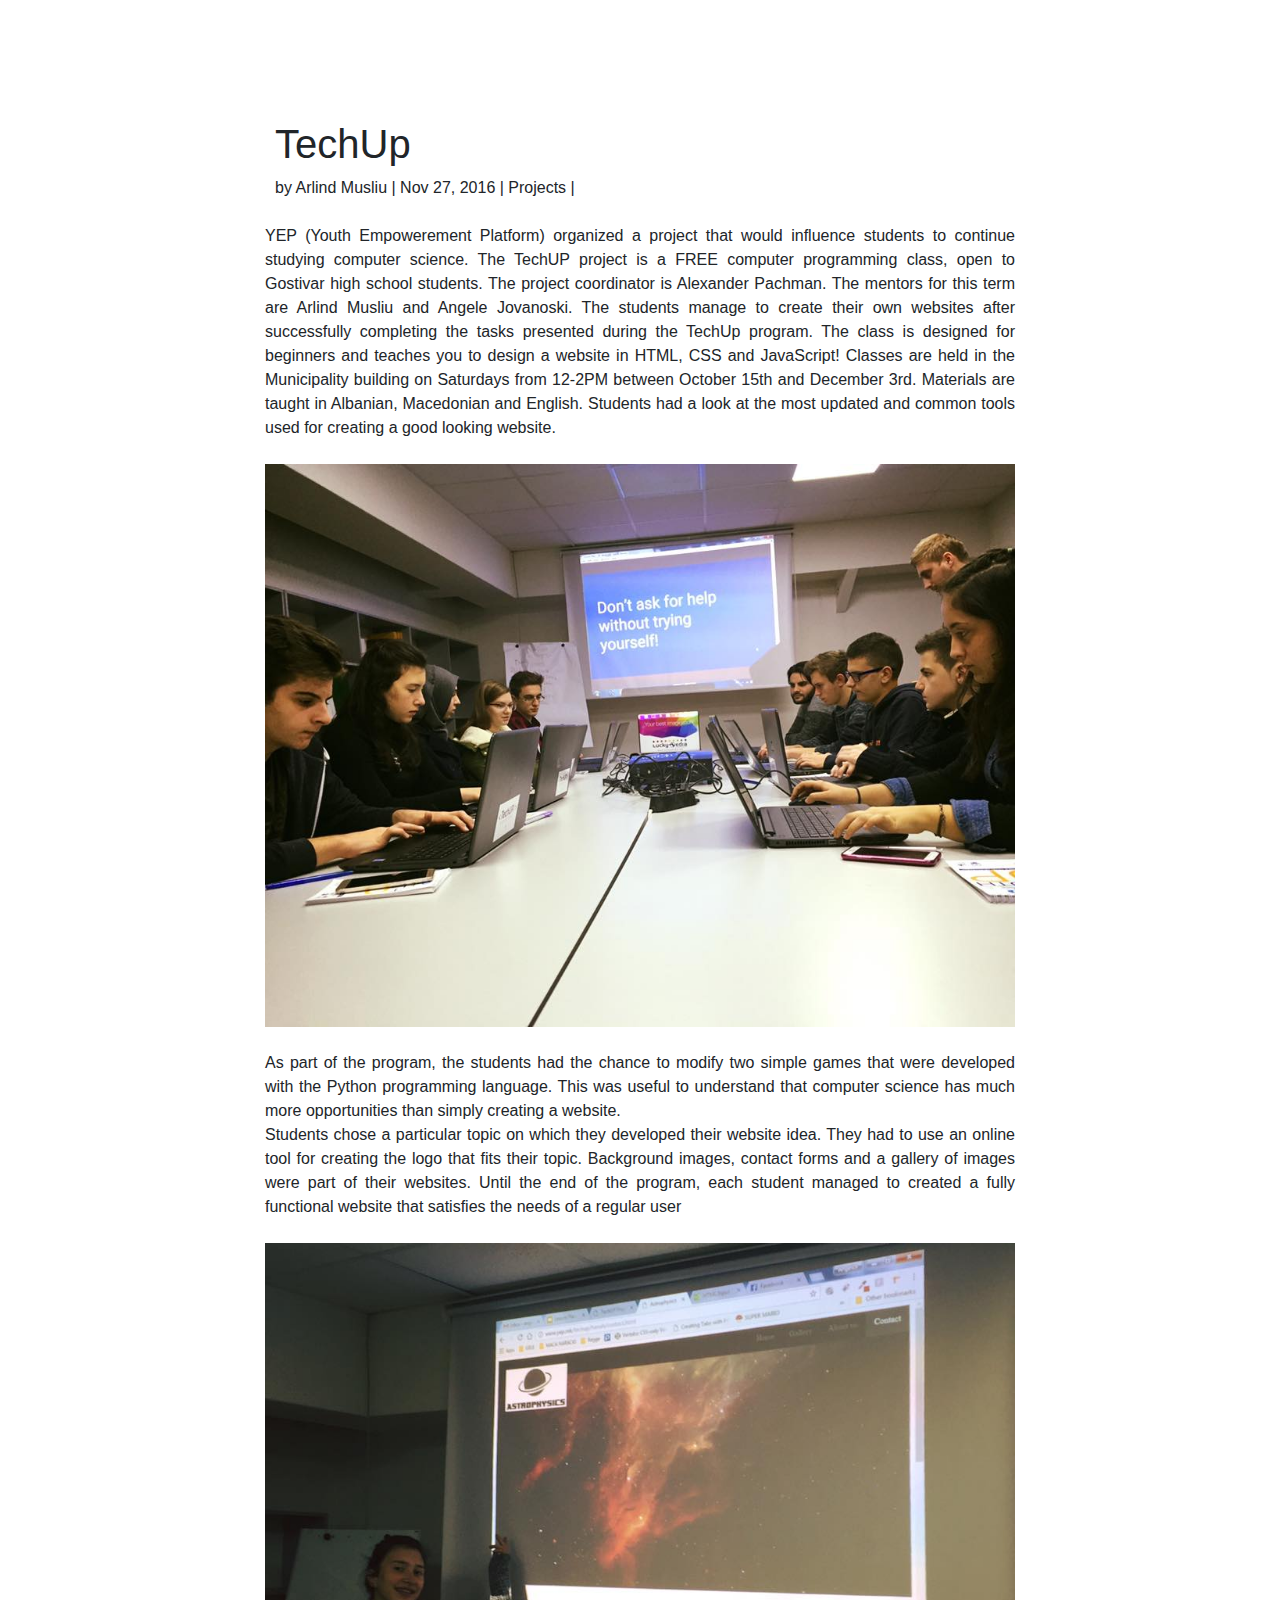
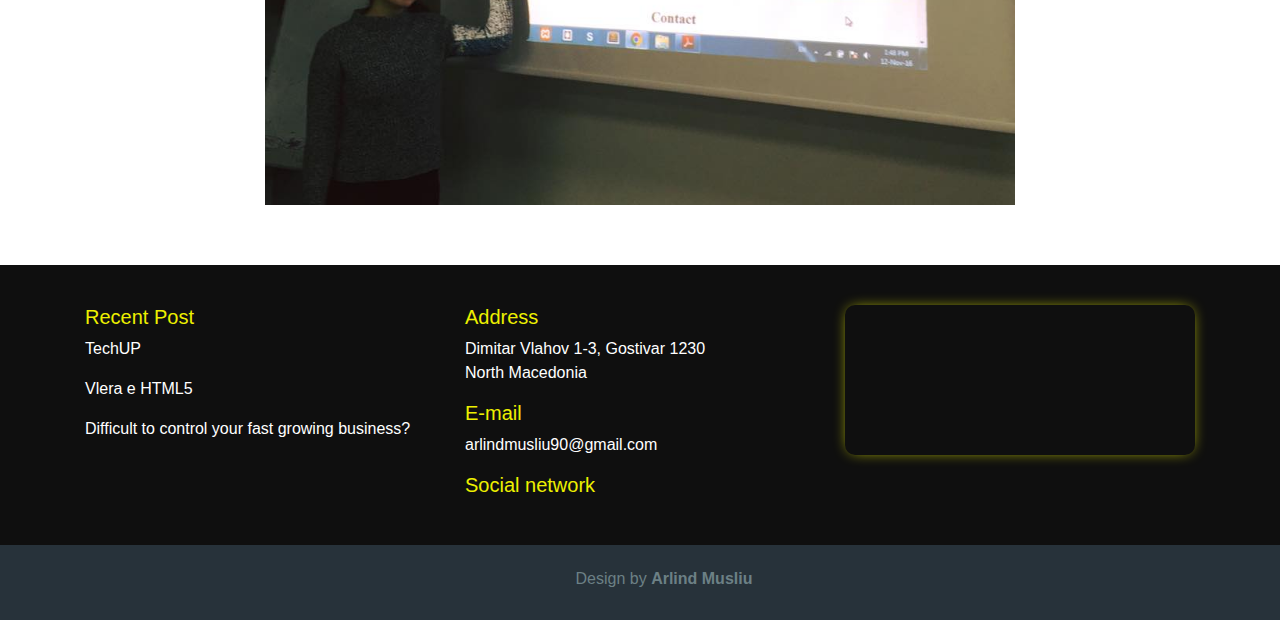
<file: blog/techUP.html>
<!DOCTYPE html>
<html lang="en">
<head>
    <meta charset="UTF-8">
    <meta name="viewport" content="width=device-width, initial-scale=1.0">
    <meta http-equiv="X-UA-Compatible" content="ie=edge">
    <title>Arlind Musliu | Personal website 
        arlindmusliu.com</title>
     <link rel="stylesheet" href="https://stackpath.bootstrapcdn.com/bootstrap/4.4.1/css/bootstrap.min.css" integrity="sha384-Vkoo8x4CGsO3+Hhxv8T/Q5PaXtkKtu6ug5TOeNV6gBiFeWPGFN9MuhOf23Q9Ifjh" crossorigin="anonymous">
     <link rel="stylesheet" href="../css/style.css">
</head>
<body>
    
    <div class="container-fluid">
        <div class="row" id="navbar" class="navbar">
            <div class="col-lg-8"><a href="../index.html"><img src="../img/Lucky-02.png" width="12%" style="margin: 10px;"></a></div>

            <div class="col-lg-4" style="margin-top: 15px; font-weight: 700;" >
                <ul class="nav">
                <li class="nav-item">
                  <a class="nav-link active" href="../index.html">About me</a>
                </li>
                <li class="nav-item">
                      <div class="dropdown">
                    <button class="btn dropdown-toggle" type="button" id="dropdownMenuButton" data-toggle="dropdown" aria-haspopup="true" aria-expanded="false">
                      Blog
                    </button>
                    <div class="dropdown-menu" aria-labelledby="dropdownMenuButton">
                        <a class="dropdown-item" href="../tech.html">Tech</a>
                        <a class="dropdown-item" href="../projects.html">Projects</a>
                    </div>
                </li>
                <li class="nav-item">
                  <a class="nav-link" href="http://luckymedia.mk/">LuckyMedia</a>
                </li>
              </ul>
            </div>

        </div>
    </div>

    <div class="container">

        <div class="row justify-content-center" style="padding-top: 120px; padding-bottom: 60px;">

            <div class="col-lg-8">
                <h1>TechUp</h1>
                <span>by Arlind Musliu | Nov 27, 2016 | Projects |</span>
                <br><br>
            </div>



            <div class="row justify-content-center">

                <div class="col-lg-8 text-justify">
                    YEP (Youth Empowerement Platform) organized a project that would influence students to continue studying computer science. The TechUP project is a FREE computer programming class, open to Gostivar high school students. The project coordinator is Alexander Pachman. The mentors for this term are Arlind Musliu and Angele Jovanoski. The students manage to create their own websites after successfully completing the tasks presented during the TechUp program. The class is designed for beginners and teaches you to design a website in HTML, CSS and JavaScript! Classes are held in the Municipality building on Saturdays from 12-2PM between October 15th and December 3rd. Materials are taught in Albanian, Macedonian and English. Students had a look at the most updated and common tools used for creating a good looking website.
                </div>


                <div class="col-lg-8 pt-4">
                    <img src="../img/3.jpg" class="img-fluid w-100"  >
                </div>



                <div class="col-lg-8 pt-4 text-justify">
                    As part of the program, the students had the chance to modify two simple games that were developed with the Python programming language. This was useful to understand that computer science has much more opportunities than simply creating a website.
                    <br>Students chose a particular topic on which they developed their website idea. They had to use an online tool for creating the logo that fits their topic. Background images, contact forms and a gallery of images were part of their websites. Until the end of the program, each student managed to created a fully functional website that satisfies the needs of a regular user
             </div>

             <div class="col-lg-8 pt-4">
                <img src="../img/4.jpg" class="img-fluid w-100" >
            </div>



            </div>
        </div>
    </div>


    <section id="section5">
        <div class="container">

            <div class="row">

            <div class="col-lg-4">
            <h5>Recent Post</h5>
            <p><a href="/blog/techUP.html" style="color: #fff; text-decoration: none;">TechUP</a></p>                
            <p><a href="/blog/vleraHTML.html" style="color: #fff; text-decoration: none;">Vlera e HTML5</a></p>                
            <p><a href="dificult.html" style="color: #fff; text-decoration: none;">Difficult to control your fast growing business?</a></p>                
            </div>

            <div class="col-lg-4">
                <h5>Address</h5>
                <p>Dimitar Vlahov 1-3, Gostivar 1230 <br>North Macedonia</p>
                <h5>E-mail</h5>
                <p>arlindmusliu90@gmail.com</p>
                <h5>Social network</h5>
                <a href="http://arlindmusliu.com/"><i class="fa fa-facebook" style="font-size:28px;"></i></a>
                <a href="https://twitter.com/arlindmusliu"><i class="fa fa-twitter" style="font-size:28px;"></i></a>

            </div>

            <div class="col-lg-4">

                <div  class="embed-responsive embed-responsive-21by9" style=" border-radius: 10px;box-shadow: 0px 0px 15px -5px rgba(247,255,0,1);;">
                    <iframe class="embed-responsive-item" src="https://www.youtube.com/embed/zpOULjyy-n8?rel=0" allowfullscreen></iframe>
            </div>
            </div>



        </div>
        </div>
    </section>
<footer>
    <div class="container">
        <div class="row">
            <div class="col-lg-12 text-center m-4">
                <h6 style="color:#6c8085">Design by <b>Arlind Musliu</b></h6>
            </div>
        </div>
    </div>
</footer>
</body>
</html>
</file>
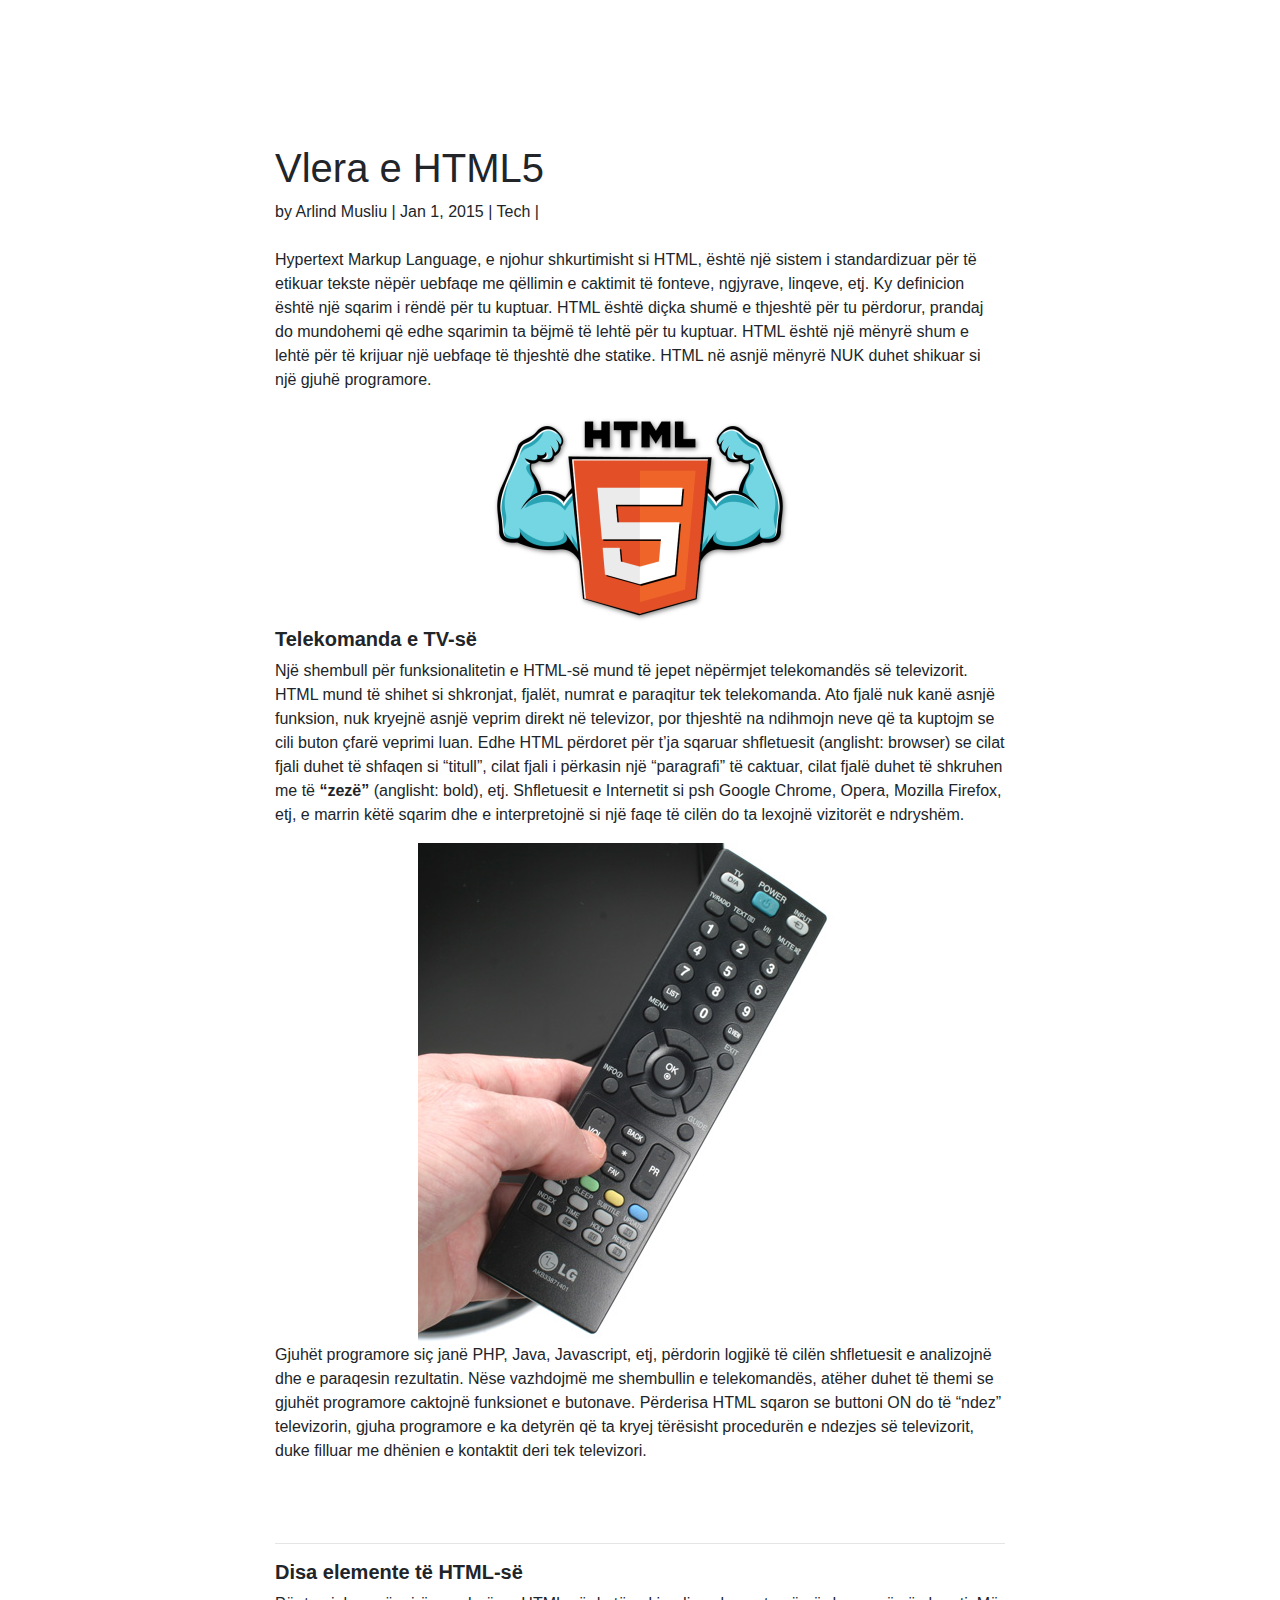
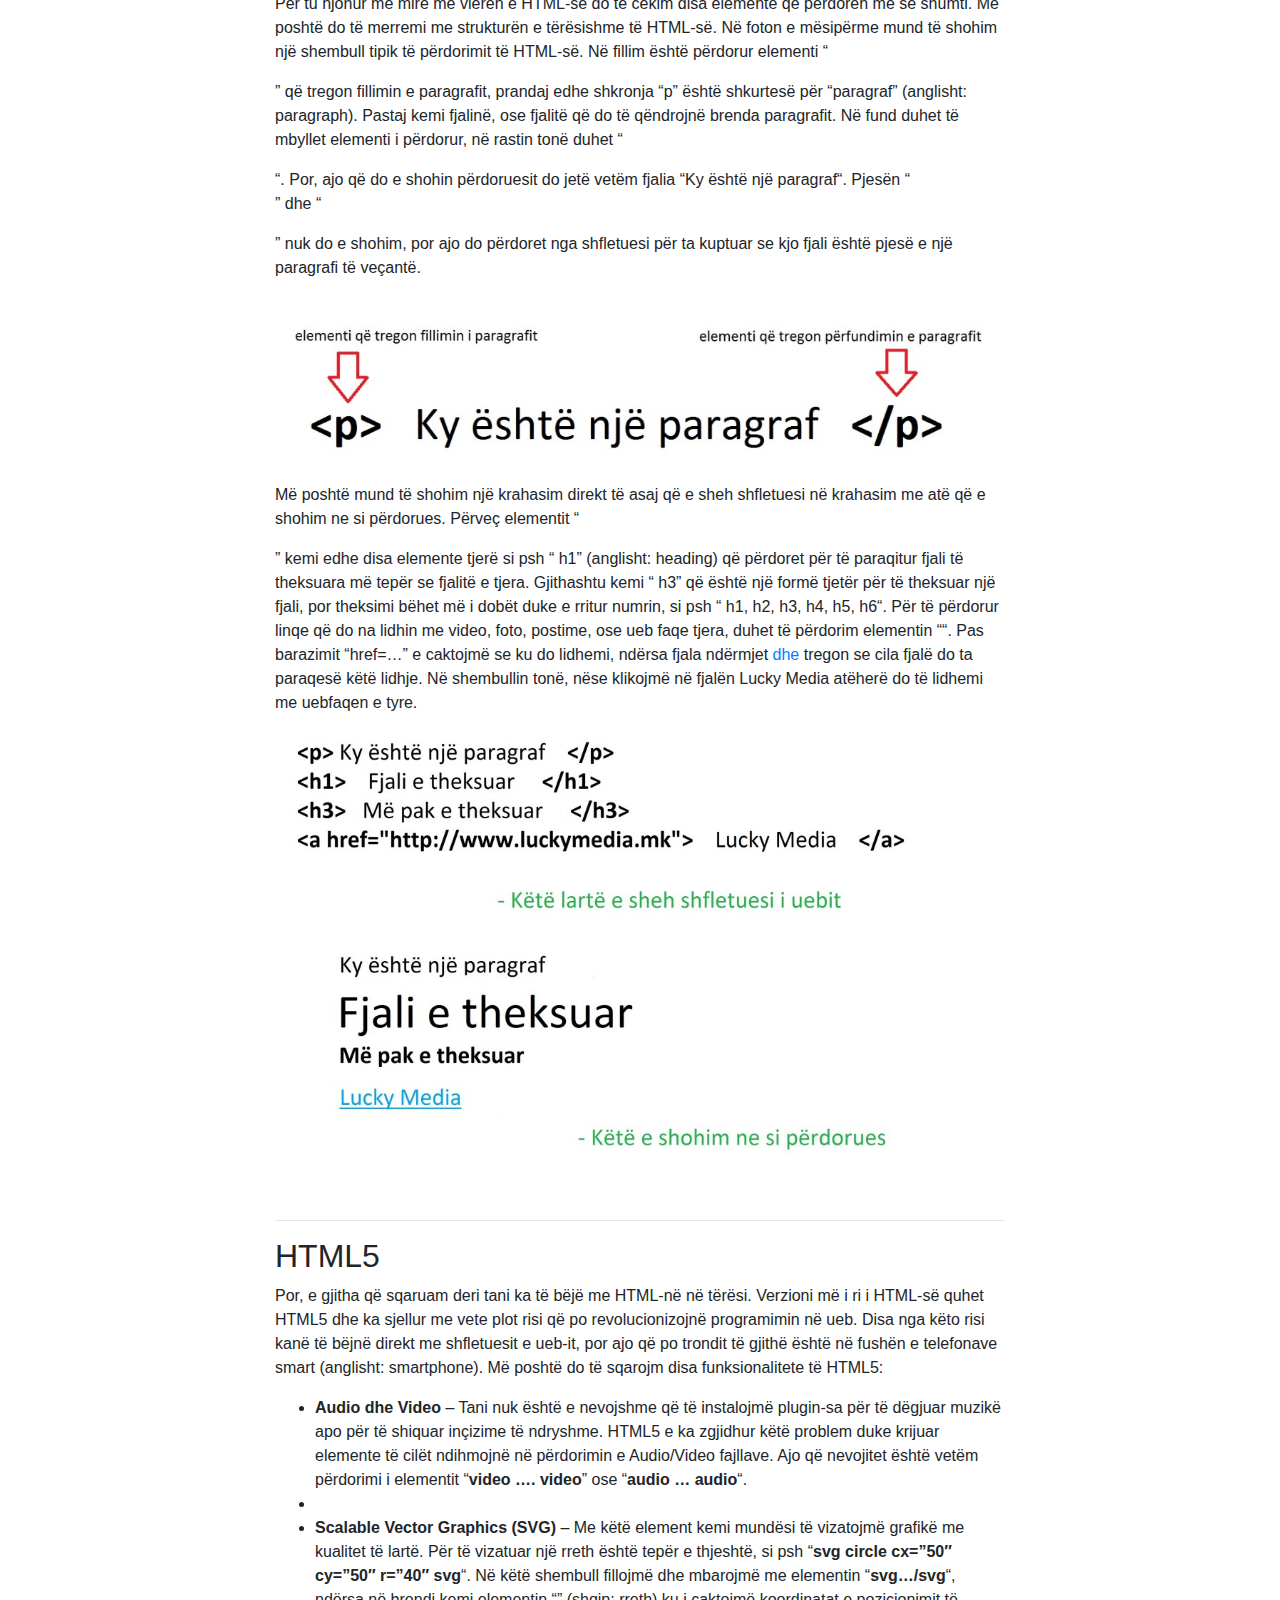
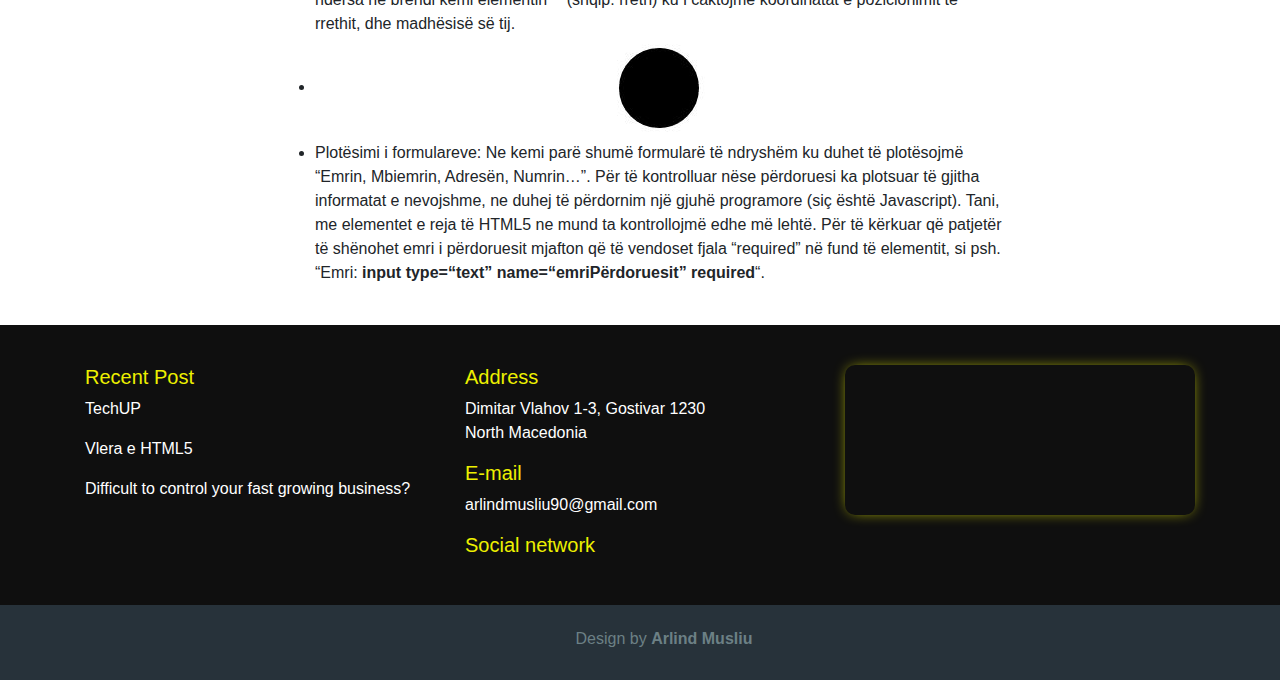
<file: blog/vleraHTML.html>
<!DOCTYPE html>
<html lang="en">
<head>
    <meta charset="UTF-8">
    <meta name="viewport" content="width=device-width, initial-scale=1.0">
    <meta http-equiv="X-UA-Compatible" content="ie=edge">
    <title>Arlind Musliu | Personal website 
        arlindmusliu.com</title>
     <link rel="stylesheet" href="https://stackpath.bootstrapcdn.com/bootstrap/4.4.1/css/bootstrap.min.css" integrity="sha384-Vkoo8x4CGsO3+Hhxv8T/Q5PaXtkKtu6ug5TOeNV6gBiFeWPGFN9MuhOf23Q9Ifjh" crossorigin="anonymous">
     <link rel="stylesheet" href="../css/style.css">
</head>
<body>
    
    <div class="container-fluid">
        <div class="row" id="navbar" class="navbar">
            <div class="col-lg-8"><a href="../index.html"><img src="../img/Lucky-02.png" width="12%" style="margin: 10px;"></a></div>

            <div class="col-lg-4" style="margin-top: 15px; font-weight: 700;" >
                <ul class="nav">
                <li class="nav-item">
                  <a class="nav-link active" href="../index.html">About me</a>
                </li>
                <li class="nav-item">
                      <div class="dropdown">
                    <button class="btn dropdown-toggle" type="button" id="dropdownMenuButton" data-toggle="dropdown" aria-haspopup="true" aria-expanded="false">
                      Blog
                    </button>
                    <div class="dropdown-menu" aria-labelledby="dropdownMenuButton">
                        <a class="dropdown-item" href="../tech.html">Tech</a>
                        <a class="dropdown-item" href="../projects.html">Projects</a>
                    </div>
                </li>
                <li class="nav-item">
                  <a class="nav-link" href="http://luckymedia.mk/">LuckyMedia</a>
                </li>
              </ul>
            </div>

        </div>
    </div>
    <div class="container" style="padding-top: 120px;">
        <div class="row justify-content-center pb-4" >

        <div class="col-lg-8"><br>
            <h1>Vlera e HTML5</h1>
            <span>by Arlind Musliu | Jan 1, 2015 | Tech |</span>
        </div>

            <div class="col-lg-8"><br>
                <p>Hypertext Markup Language, e njohur shkurtimisht si HTML, është një sistem i standardizuar për të etikuar tekste nëpër uebfaqe me qëllimin e caktimit të fonteve, ngjyrave, linqeve, etj. Ky definicion është një sqarim i rëndë për tu kuptuar. HTML është diçka shumë e thjeshtë për tu përdorur, prandaj do mundohemi që edhe sqarimin ta bëjmë të lehtë për tu kuptuar. HTML është një mënyrë shum e lehtë për të krijuar një uebfaqe të thjeshtë dhe statike. HTML në asnjë mënyrë NUK duhet shikuar si një gjuhë programore.</p>
            </div>
            <div class="col-lg-8 text-center">
                <img src="../img/vleraehtml/html5.png" class="img-fluid">
            </div>
        
            <div class="col-lg-8">
                <h5><b>Telekomanda e TV-së</b></h5>

                <p>Një shembull për funksionalitetin e HTML-së mund të jepet nëpërmjet telekomandës së televizorit. HTML mund të shihet si shkronjat, fjalët, numrat e paraqitur tek telekomanda. Ato fjalë nuk kanë asnjë funksion, nuk kryejnë asnjë veprim direkt në televizor, por thjeshtë na ndihmojn neve që ta kuptojm se cili buton çfarë veprimi luan. Edhe HTML përdoret për t’ja sqaruar shfletuesit (anglisht: browser) se cilat fjali duhet të shfaqen si “titull”, cilat fjali i përkasin një “paragrafi” të caktuar, cilat fjalë duhet të shkruhen me të <b>“zezë”</b> (anglisht: bold), etj. Shfletuesit e Internetit si psh Google Chrome, Opera, Mozilla Firefox, etj, e marrin këtë sqarim dhe e interpretojnë si një faqe të cilën do ta lexojnë vizitorët e ndryshëm.</p>
            </div>
            <div class="col-lg-8 text-center">
                <img src="../img/vleraehtml/remote.jpg" class="img-fluid">
            </div>

            <div class="col-lg-8">
               
                <p>Gjuhët programore siç janë PHP, Java, Javascript, etj, përdorin logjikë të cilën shfletuesit e analizojnë dhe e paraqesin rezultatin. Nëse vazhdojmë me shembullin e telekomandës, atëher duhet të themi se gjuhët programore caktojnë funksionet e butonave. Përderisa HTML sqaron se buttoni ON do të “ndez” televizorin, gjuha programore e ka detyrën që ta kryej tërësisht procedurën e ndezjes së televizorit, duke filluar me dhënien e kontaktit deri tek televizori.</p>
            </div>

            <div class="col-lg-8"><br><br><hr>
                <h5><b>Disa elemente të HTML-së</b></h5>
                <p>Për tu njohur më mirë me vlerën e HTML-së do të cekim disa elemente që përdoren më së shumti. Më poshtë do të merremi me strukturën e tërësishme të HTML-së. Në foton e mësipërme mund të shohim një shembull tipik të përdorimit të HTML-së. Në fillim është përdorur elementi “<p>” që tregon fillimin e paragrafit, prandaj edhe shkronja “p” është shkurtesë për “paragraf” (anglisht: paragraph). Pastaj kemi fjalinë, ose fjalitë që do të qëndrojnë brenda paragrafit. Në fund duhet të mbyllet elementi i përdorur, në rastin tonë duhet “</p>“. Por, ajo që do e shohin përdoruesit do jetë vetëm fjalia “Ky është një paragraf“. Pjesën “<p>” dhe “</p>” nuk do e shohim, por ajo do përdoret nga shfletuesi për ta kuptuar se kjo fjali është pjesë e një paragrafi të veçantë.</p>
            </div>
            <div class="col-lg-8 text-center">
                <img src="../img/vleraehtml/paragraf-html-1024x263.jpg" class="img-fluid">
            </div>
            <div class="col-lg-8">
            <p>Më poshtë mund të shohim një krahasim direkt të asaj që e sheh shfletuesi në krahasim me atë që e shohim ne si përdorues. Përveç elementit “<p>” kemi edhe disa elemente tjerë si psh “ h1” (anglisht: heading) që përdoret për të paraqitur fjali të theksuara më tepër se fjalitë e tjera. Gjithashtu kemi “ h3” që është një formë tjetër për të theksuar një fjali, por theksimi bëhet më i dobët duke e rritur numrin, si psh “ h1,  h2,  h3,  h4,  h5,  h6“. Për të përdorur linqe që do na lidhin me video, foto, postime, ose ueb faqe tjera, duhet të përdorim elementin “<a href></a>“. Pas barazimit “href=…” e caktojmë se ku do lidhemi, ndërsa fjala ndërmjet <a href> dhe </a> tregon se cila fjalë do ta paraqesë këtë lidhje. Në shembullin tonë, nëse klikojmë në fjalën Lucky Media atëherë do të lidhemi me uebfaqen e tyre.</p>
            </div>
            <div class="col-lg-8 text-center">
            <img src="../img/vleraehtml/shfletuesi-1024x298.jpg" class="img-fluid">
            </div>
            <div class="col-lg-8  text-center">
            <img src="../img/vleraehtml/perdoruesi-1024x298 (1).jpg" class="img-fluid">
            </div>
            <div class="col-lg-8"><br><BR><hr>
                <h2>HTML5</h2>
                <p>Por, e gjitha që sqaruam deri tani ka të bëjë me HTML-në në tërësi. Verzioni më i ri i HTML-së quhet HTML5 dhe ka sjellur me vete plot risi që po revolucionizojnë programimin në ueb. Disa nga këto risi kanë të bëjnë direkt me shfletuesit e ueb-it, por ajo që po trondit të gjithë është në fushën e telefonave smart (anglisht: smartphone). Më poshtë do të sqarojm disa funksionalitete të HTML5:</p>
            
            <ul>
                <li> 
                    <b>Audio dhe Video</b> – Tani nuk është e nevojshme që të instalojmë plugin-sa për të dëgjuar muzikë apo për të shiquar inçizime të ndryshme. HTML5 e ka zgjidhur këtë problem duke krijuar elemente të cilët ndihmojnë në përdorimin e Audio/Video fajllave. Ajo që nevojitet është vetëm përdorimi i elementit “<b>video …. video</b>” ose “<b>audio … audio</b>“.
                </li>
                <li>

                </li>
                <li>
                    <b>Scalable Vector Graphics (SVG)</b> – Me këtë element kemi mundësi të vizatojmë grafikë me kualitet të lartë. Për të vizatuar një rreth është tepër e thjeshtë, si psh “<b>svg  circle cx=”50″ cy=”50″ r=”40″   svg</b>“. Në këtë shembull fillojmë dhe mbarojmë me elementin “<b>svg…/svg</b>“, ndërsa në brendi kemi elementin “<circle>” (shqip: rreth) ku i caktojmë koordinatat e pozicionimit të rrethit, dhe madhësisë së tij.
                </li>
                <li style="text-align: center;">
                    <img src="../img/vleraehtml/rreth.jpg" class="img-fluid">
                </li>
                <li>
                    Plotësimi i formulareve: Ne kemi parë shumë formularë të ndryshëm ku duhet të plotësojmë “Emrin, Mbiemrin, Adresën, Numrin…”. Për të kontrolluar nëse përdoruesi ka plotsuar të gjitha informatat e nevojshme, ne duhej të përdornim një gjuhë programore (siç është Javascript). Tani, me elementet e reja të HTML5 ne mund ta kontrollojmë edhe më lehtë. Për të kërkuar që patjetër të shënohet emri i përdoruesit mjafton që të vendoset fjala “required” në fund të elementit, si psh. “Emri:<b> input type=“text” name=“emriPërdoruesit” required</b>“. 
                </li>
            </ul>
        </div>
        </div>
    </div>


    

    <section id="section5">
        <div class="container">

            <div class="row">

            <div class="col-lg-4">
            <h5>Recent Post</h5>
            <p><a href="/blog/techUP.html" style="color: #fff; text-decoration: none;">TechUP</a></p>                
            <p><a href="/blog/vleraHTML.html" style="color: #fff; text-decoration: none;">Vlera e HTML5</a></p>                
            <p><a href="../dificult.html" style="color: #fff; text-decoration: none;">Difficult to control your fast growing business?</a></p>                
            </div>

            <div class="col-lg-4">
                <h5>Address</h5>
                <p>Dimitar Vlahov 1-3, Gostivar 1230 <br>North Macedonia</p>
                <h5>E-mail</h5>
                <p>arlindmusliu90@gmail.com</p>
                <h5>Social network</h5>
                <a href="http://arlindmusliu.com/"><i class="fa fa-facebook" style="font-size:28px;"></i></a>
                <a href="https://twitter.com/arlindmusliu"><i class="fa fa-twitter" style="font-size:28px;"></i></a>

            </div>

            <div class="col-lg-4">

                <div  class="embed-responsive embed-responsive-21by9" style=" border-radius: 10px;box-shadow: 0px 0px 15px -5px rgba(247,255,0,1);;">
                    <iframe class="embed-responsive-item" src="https://www.youtube.com/embed/zpOULjyy-n8?rel=0" allowfullscreen></iframe>
            </div>
            </div>



        </div>
        </div>
    </section>
<footer>
    <div class="container">
        <div class="row">
            <div class="col-lg-12 text-center m-4">
                <h6 style="color:#6c8085">Design by <b>Arlind Musliu</b></h6>
            </div>
        </div>
    </div>
</footer>
</body>
</html>
</file>
<file: css/style.css>
body{
    font-family: 'Poppins', sans-serif;;
}

/* navbar */

.nav ul li{
    color: #333;
}
.nav-link, .dropdown-item, .dropdown-toggle{
    color: rgba(102, 102, 102, 0.801)!important;
    letter-spacing: 0.2em;
    font-weight: 600;
}
.dropdown>.dropdown-menu {
    top: 200%;
    transition: 0.3s all ease-in-out;
  }
  .dropdown:hover>.dropdown-menu {
    display: block;
    top: 100%;
  }
  
  .dropdown>.dropdown-toggle:active {
    /*Without this, clicking will make it sticky*/
      pointer-events: none;
  }
  .btn{
      color: rgba(102, 102, 102, 0.801);
      font-weight: 600;
      letter-spacing: 0.2em;
      font-size: 14px;
      padding-top: 10px;
      
  }
  #navbar{
      position: fixed;
      background-color: #fff;
      z-index: 1;
      transition: linear 0.5s ;
      -webkit-transition: linear 0.5s ;
      -moz-transition: linear 0.5s ;
      -ms-transition: linear 0.5s ;
      -o-transition: linear 0.5s ;
      display: none;
}


/* Head */
.header{
    background-color: #27323a;
    min-height: 85vh;
}
.lefthead{
    padding-top: 24%;
}
.btnHeader{
    background-color: #edf000;
    padding: 12px 36px 12px 36px;
    border-radius: 100px;
    -webkit-border-radius: 100px;
    -moz-border-radius: 100px;
    -ms-border-radius: 100px;
    -o-border-radius: 100px;
    text-transform: uppercase;
    font-weight: 600;
    font-size: 14px;
}
.span-name{
    display: block;
    color:#edf000;
    font-size: 60px;
    font-weight: 500;
}
.span-descr{
    display: block;
    color: #edf000;
    padding-top: 25px;
    padding-bottom: 20px;
    font-weight: 600;
    font-size: 18px;
}


/* sectionn 1 */
#section1{
    background-color: #edf000;
    min-height: 85vh;

}
.section1{
    padding-top: 120px;
    padding-bottom: 50px;
}

/* section 2 */
#section2{
    min-height: 95vh;
    background-color: #27323a;
}
#section2 h1{
    color:#edf000;
    font-weight: 600;
    padding-top: 130px;
}

/* section 3 */
#section3{
    min-height: 85vh;
    background-color: #edf000;
    padding-top: 10%;
}
/* section 4 */
#section4{
    min-height: 95vh;
    background-color: #27323a;
}
#section4 h1{
    color:#edf000;
    font-weight: 600;
    padding-top: 100px;
}

#section5{
    padding: 40px 0 40px 0;
    color: #fff;
    background-color: rgb(15, 15, 15);
} 
#section5 h5{
    color:#edf000;
}

footer{
    background-color: #27323a;
}
</file>
